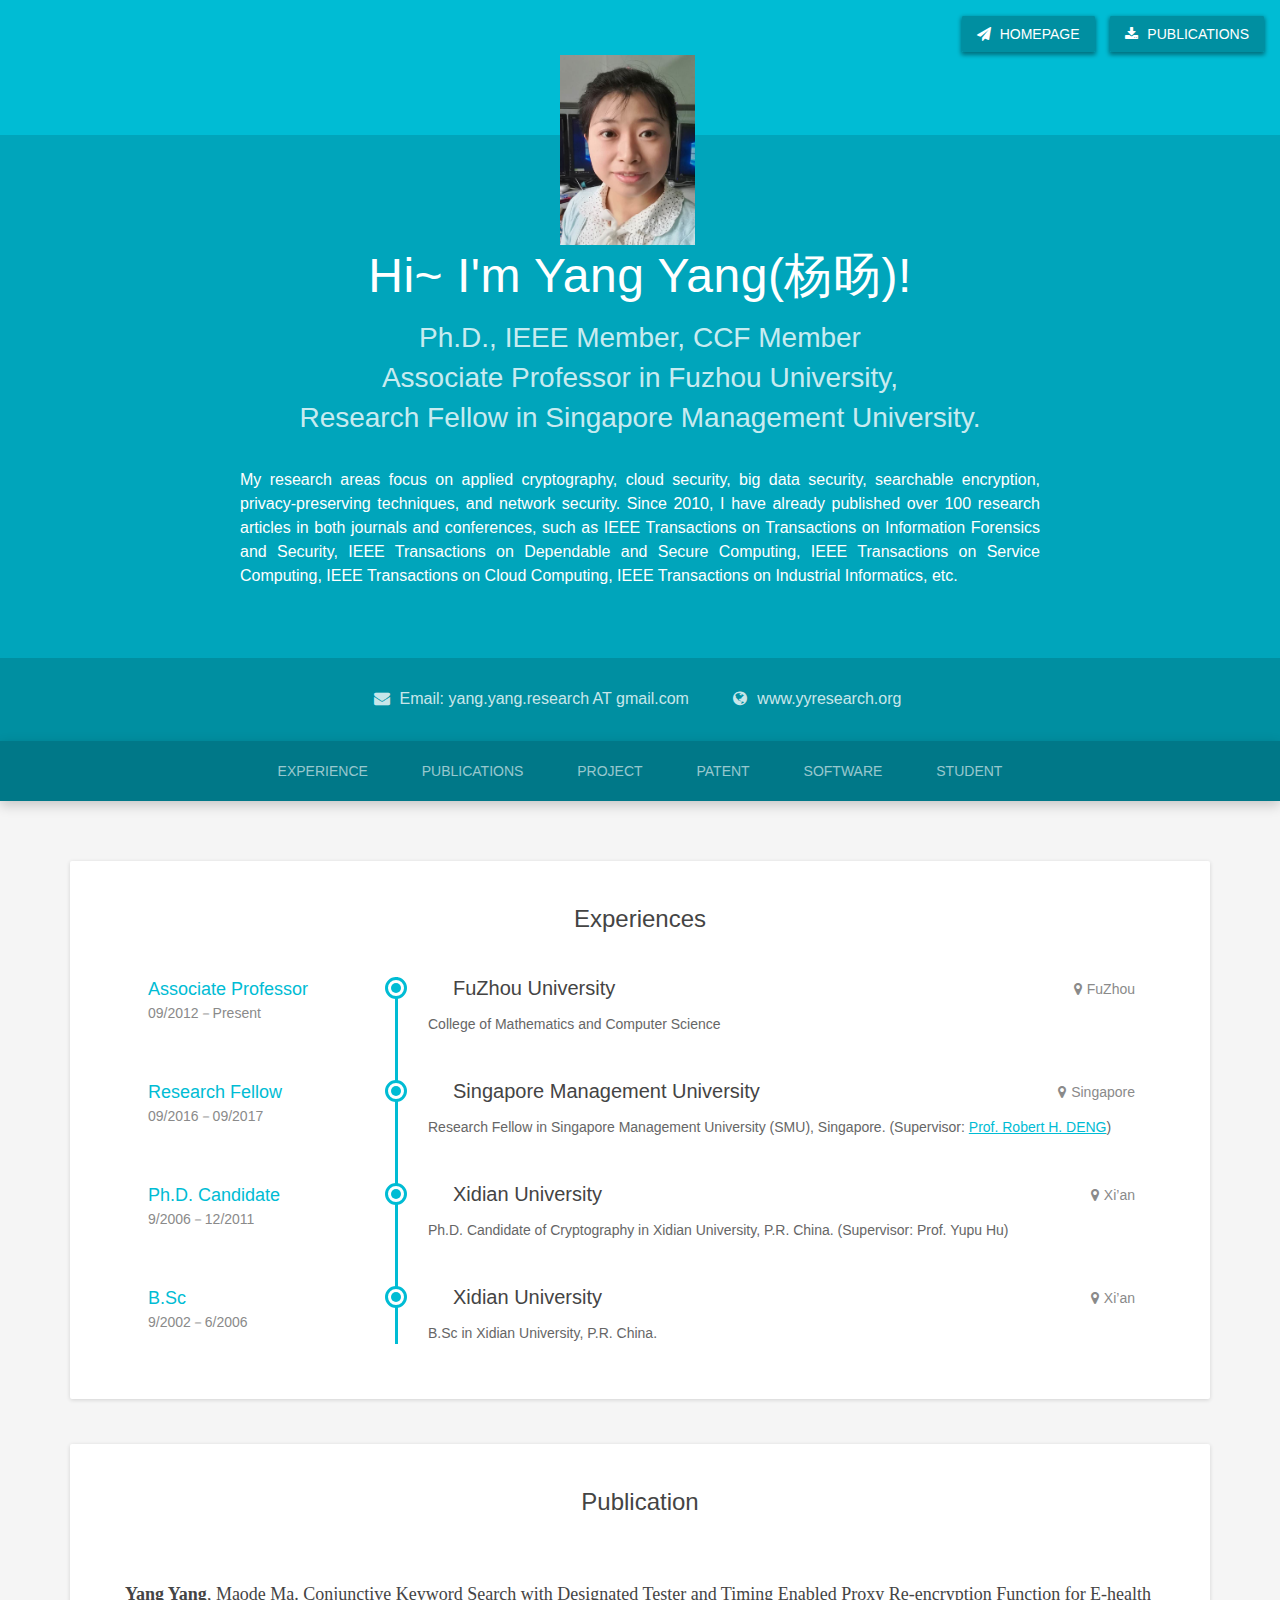
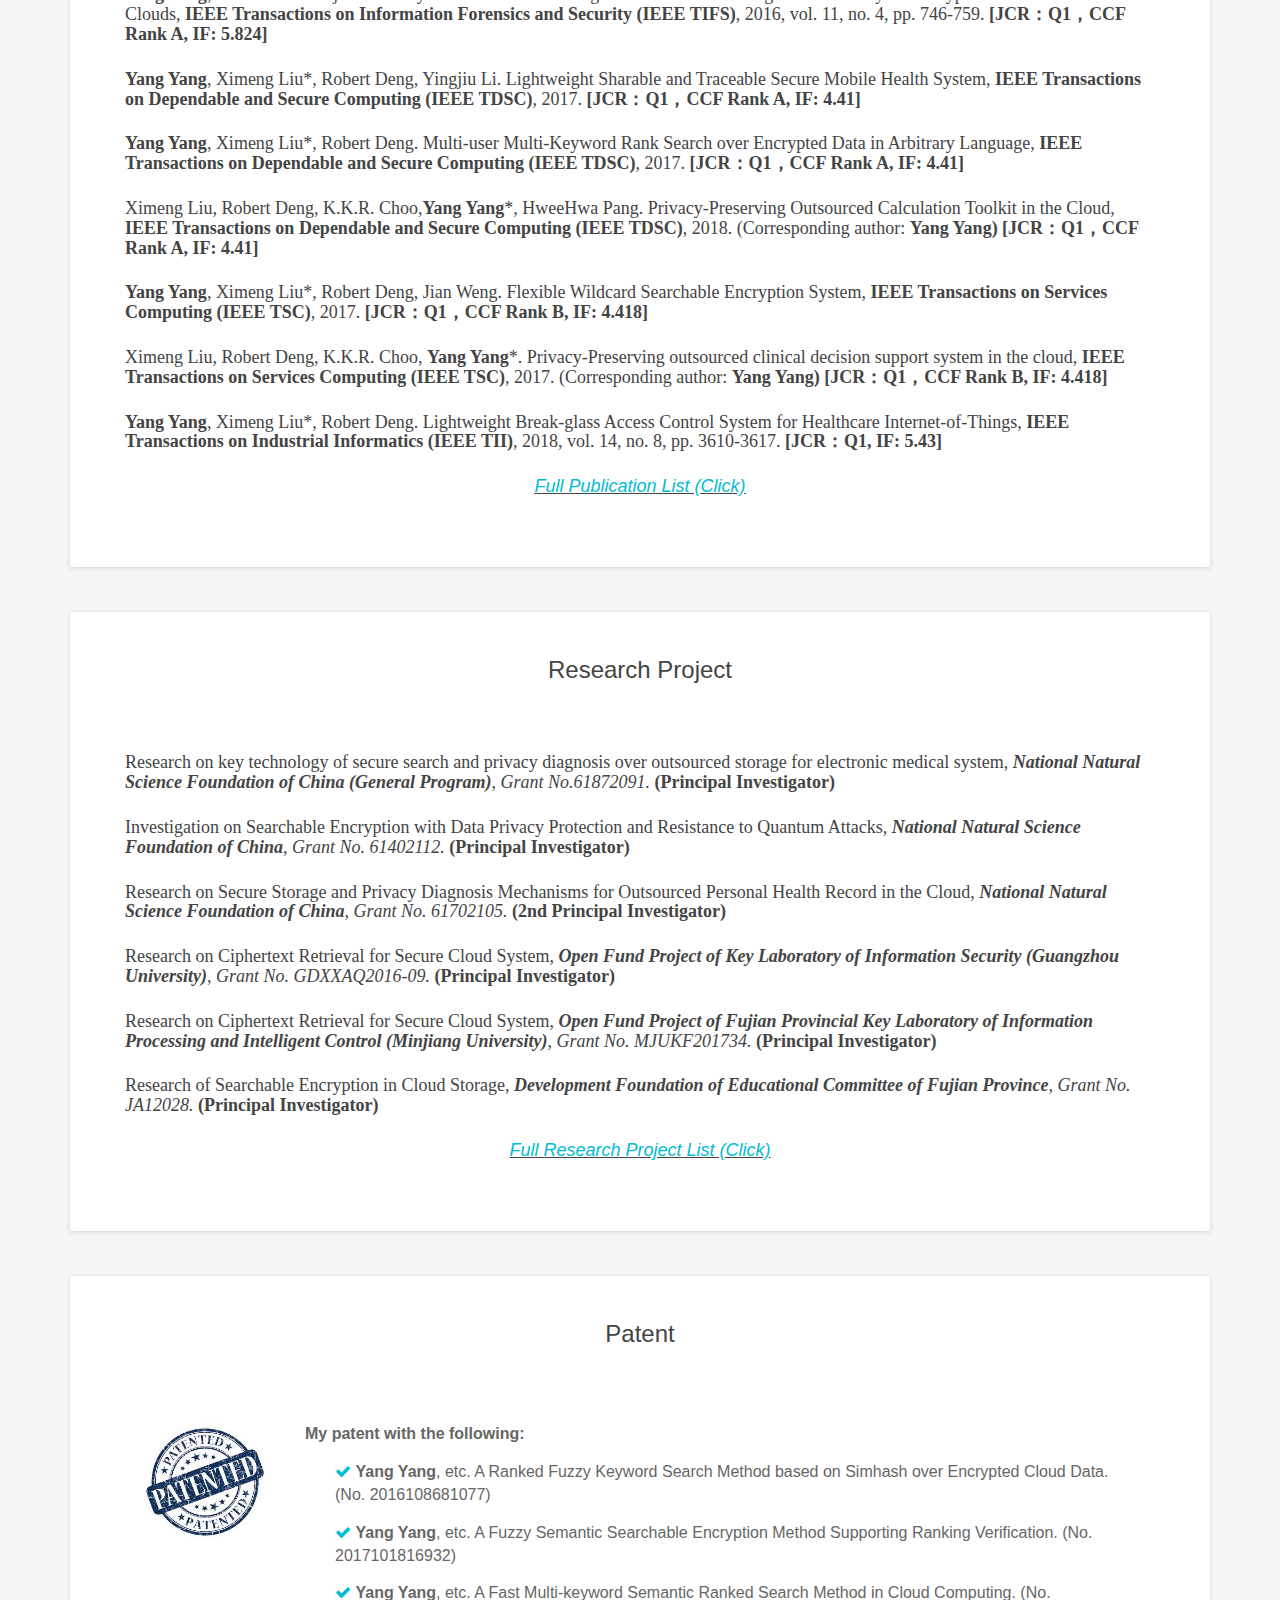
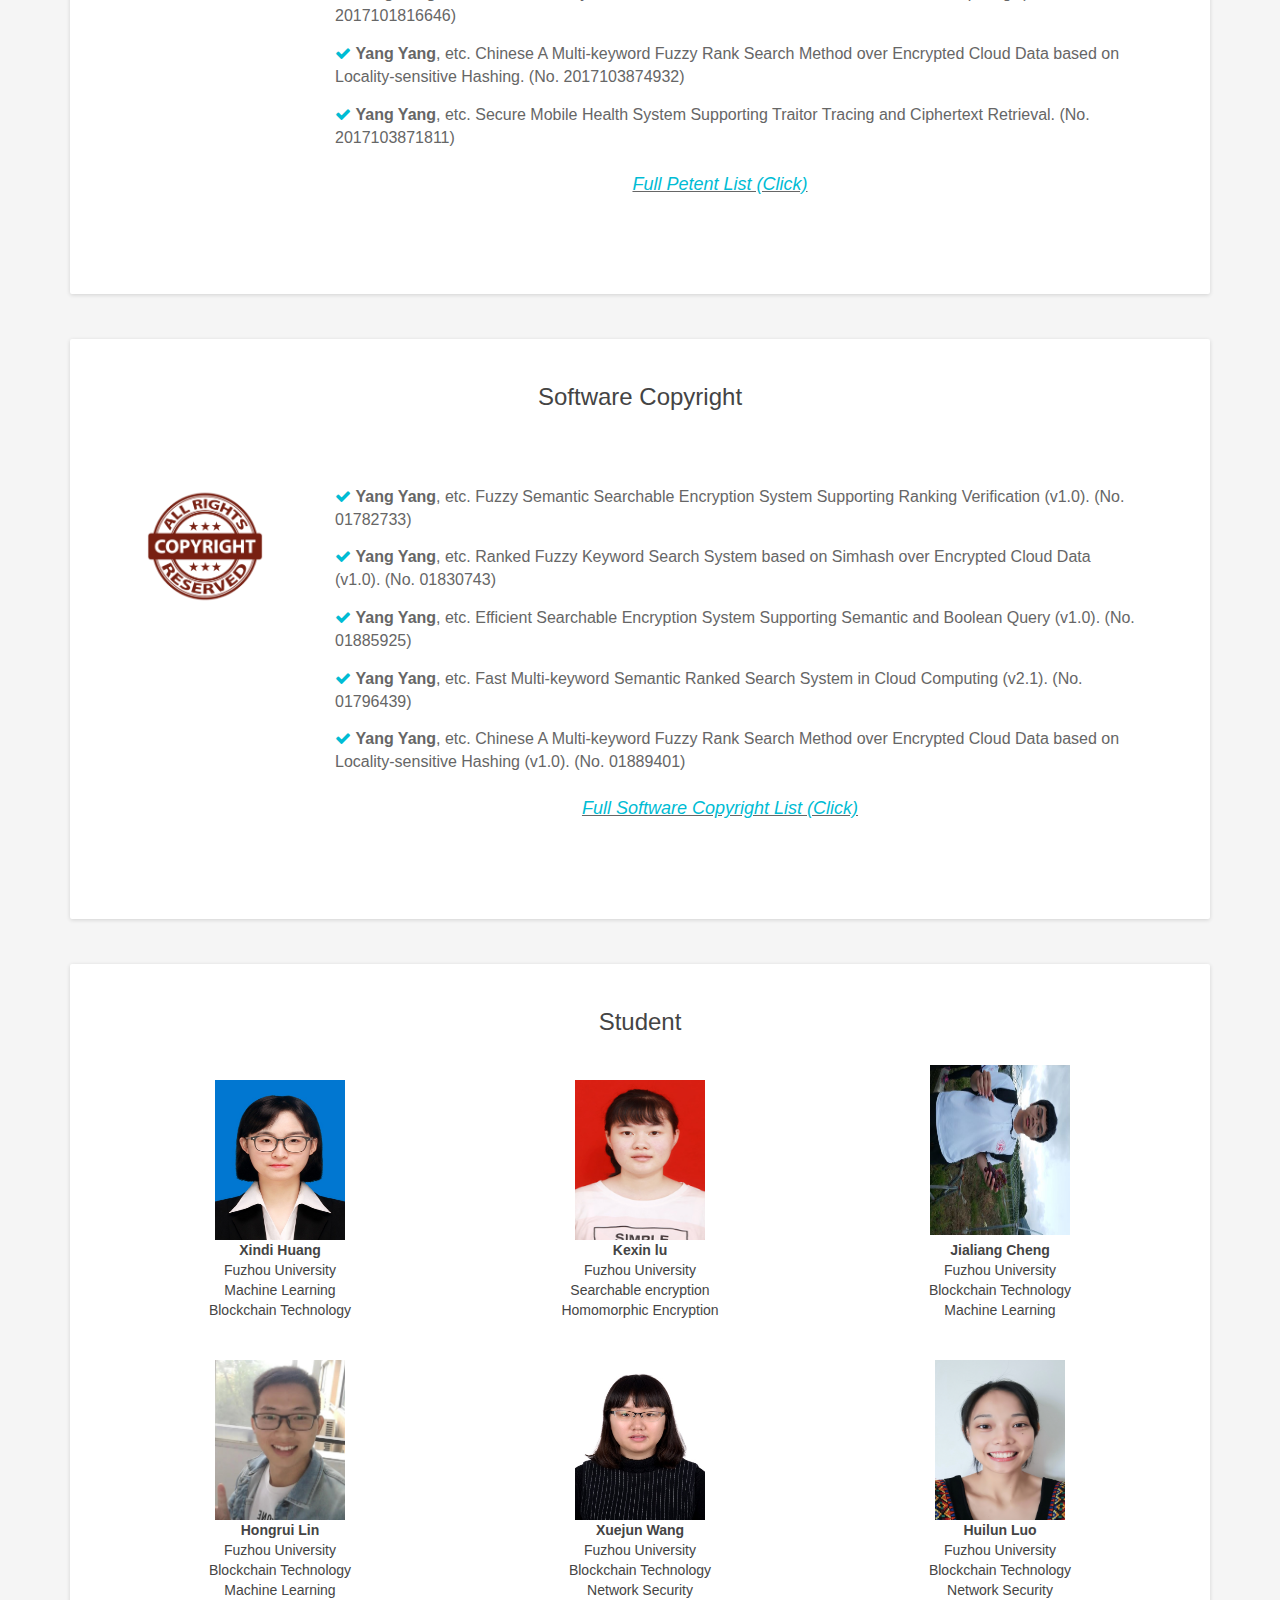
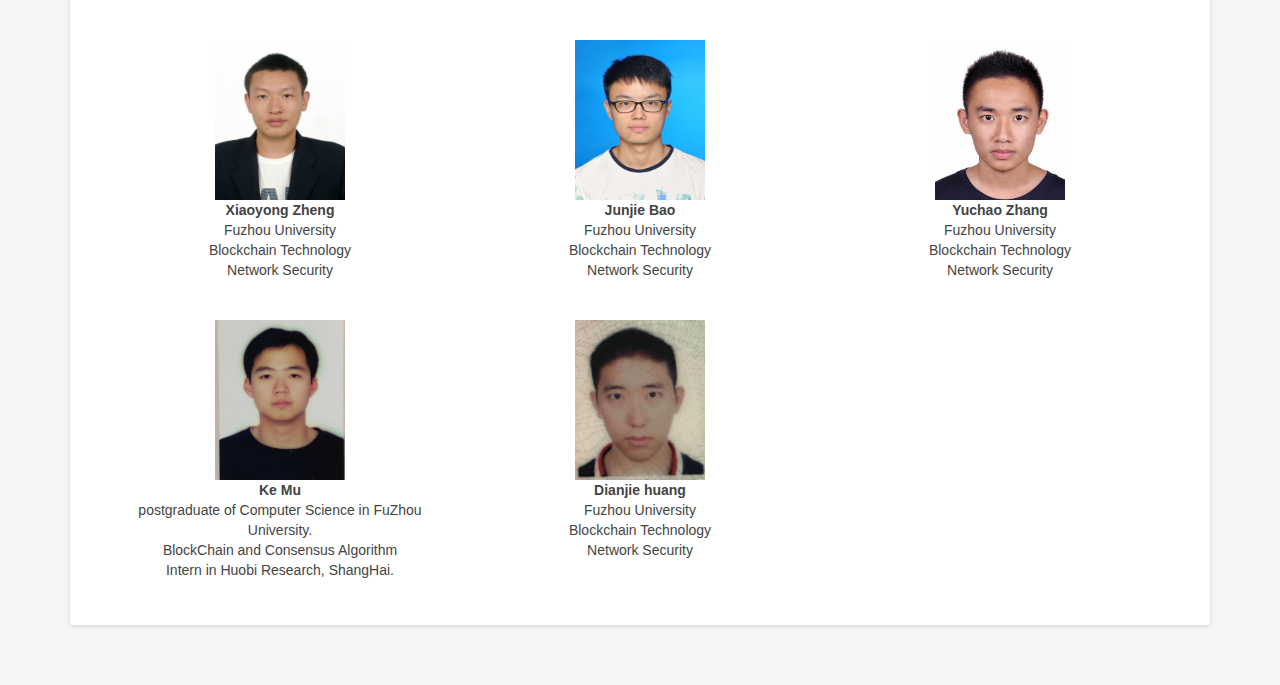
<file: index.html>
﻿<!DOCTYPE html>
<!--[if IE 8]> <html lang="en" class="ie8"> <![endif]-->  
<!--[if IE 9]> <html lang="en" class="ie9"> <![endif]-->  
<!--[if !IE]><!--> <html lang="en"> <!--<![endif]-->  
<head>
<title>杨旸的主页</title>
<!-- Meta -->
<meta charset="utf-8">
<meta http-equiv="X-UA-Compatible" content="IE=edge">
<meta name="viewport" content="width=device-width, initial-scale=1.0">
<meta name="description" content="">
<meta name="author" content="">    
<link rel="shortcut icon" href="">  
<!-- Global CSS -->
<link rel="stylesheet" href="assets/plugins/bootstrap/css/bootstrap.min.css">   
<!-- Plugins CSS -->
<link rel="stylesheet" href="assets/plugins/font-awesome/css/font-awesome.css">

<!-- Theme CSS -->  
<link id="theme-style" rel="stylesheet" href="assets/css/styles.css">

</head> 

<body>

<header class="header">
	<div class="top-bar container-fluid">
		<div class="actions">
			<a class="btn hidden-xs" href="./index.html"><i class="fa fa-paper-plane" aria-hidden="true"></i> HOMEPAGE</a>
			<a class="btn" href="./Publication.html"><i class="fa fa-download" aria-hidden="true"></i> PUBLICATIONS</a>
		</div><!--//actions-->
		<!--
		<ul class="social list-inline">
			<li><a href="#"><i class="fa fa-linkedin" aria-hidden="true"></i></a></li>
			<li><a href="#"><i class="fa fa-twitter" aria-hidden="true"></i></a></li>
			<li><a href="#"><i class="fa fa-google-plus" aria-hidden="true"></i></a></li>
			<li><a href="#"><i class="fa fa-github-alt" aria-hidden="true"></i></a></li>
			<li><a href="#"><i class="fa fa-skype" aria-hidden="true"></i></a></li>
		</ul><!--//social-->
	</div><!--//top-bar-->
	
	<div class="intro">
		<div class="container text-center">
			<img class="profile-image" src="assets/img/profile-image.jpg" alt="">
			<h1 class="name">Hi~ I'm Yang Yang(杨旸)!</h1>
			<div class="title">Ph.D., IEEE Member, CCF Member <br> Associate Professor in Fuzhou University,</br>  Research Fellow in Singapore Management University.</br></div>
			<div class="profile">
				<p>My research areas focus on applied cryptography, cloud security, big data security, searchable encryption, privacy-preserving techniques, and network security. Since 2010, I have already published over 100 research articles in both journals and conferences, such as IEEE Transactions on Transactions on Information Forensics and Security, IEEE Transactions on Dependable and Secure Computing, IEEE Transactions on Service Computing, IEEE Transactions on Cloud Computing, IEEE Transactions on Industrial Informatics, etc.</p>
			</div><!--//profile-->
		</div><!--//container-->
	</div><!--//intro-->
	
	<div class="contact-info">
		<div class="container text-center">
			<ul class="list-inline">
				<li class="email"><i class="fa fa-envelope"></i><a href="mailto:someone@example.com">Email: yang.yang.research AT gmail.com </a></li>
				<li class="website"><i class="fa fa-globe"></i><a href="#" target="_blank">www.yyresearch.org</a></li>
			</ul>
		</div><!--//container-->
	</div><!--//contact-info-->
	
	<div class="page-nav-space-holder hidden-xs">
		<div id="page-nav-wrapper" class="page-nav-wrapper text-center">
			<div class="container">
				<ul id="page-nav" class="nav page-nav list-inline">
					<!--<li><a class="scrollto" href="#home-section">HOME</a></li>-->
					<li><a class="scrollto" href="#experience-section">EXPERIENCE</a></li>
					<li><a class="scrollto" href="#publications-section">PUBLICATIONS</a></li>
					<li><a class="scrollto" href="#project-section">PROJECT</a></li>
					<li><a class="scrollto" href="#patent-section">PATENT</a></li>
					<li><a class="scrollto" href="#Software-section">SOFTWARE</a></li>
					<li><a class="scrollto" href="#student-section">STUDENT</a></li>
					<!--<li><a class="scrollto" href="#contact-section">Contact</a></li>-->
				</ul><!--//page-nav-->
			</div>
		</div><!--//page-nav-wrapper-->
	</div>
	
</header><!--//header-->

<div class="wrapper container">
	<section id="experience-section" class="myExperience-section section">
		<h2 class="section-title">Experiences</h2>
		<div class="timeline">
		    	<div class="item">
				<div class="work-place">
					<h3 class="place">FuZhou University</h3>
					<div class="location"><i class="fa fa-map-marker" aria-hidden="true"></i>FuZhou</div>
				</div>
				<div class="job-meta">
					<div class="title">Associate Professor</div>
					<div class="time">09/2012－Present</div>
				</div><!--//job-meta-->
				<div class="job-desc">
					<p>College of Mathematics and Computer Science</p> 
				</div><!--//job-desc-->
			</div><!--//item-->
			
			<div class="item">
				<div class="work-place">
					<h3 class="place">Singapore Management University</h3>
					<div class="location"><i class="fa fa-map-marker" aria-hidden="true"></i>Singapore</div>
				</div>
				<div class="job-meta">
					<div class="title">Research Fellow</div>
					<div class="time">09/2016－09/2017</div>
				</div><!--//job-meta-->
				<div class="job-desc">
					<p>Research Fellow in Singapore Management University (SMU), Singapore. (Supervisor:&nbsp;<a href="http://www.mysmu.edu/faculty/robertdeng/" target="_blank"><u>Prof. Robert H. DENG</u></a>)</p> 
				</div><!--//job-desc-->
			</div><!--//item-->
			
			<div class="item">
				<div class="work-place">
					<h3 class="place">Xidian University</h3>
					<div class="location"><i class="fa fa-map-marker" aria-hidden="true"></i>Xi’an</div>
				</div>
				<div class="job-meta">
					<div class="title">Ph.D. Candidate</div>
					<div class="time">9/2006－12/2011 </div>
				</div><!--//job-meta-->
				<div class="job-desc">
					<p>Ph.D. Candidate of Cryptography in Xidian University, P.R. China. (Supervisor: Prof. Yupu Hu)</p> 
				</div><!--//job-desc-->
			</div><!--//item-->
			
			<div class="item">
				<div class="work-place">
					<h3 class="place">Xidian University</h3>
					<div class="location"><i class="fa fa-map-marker" aria-hidden="true"></i>Xi’an</div>
				</div>
				<div class="job-meta">
					<div class="title">B.Sc</div>
					<div class="time">9/2002－6/2006</div>
				</div><!--//job-meta-->
				<div class="job-desc">
					<p>B.Sc in Xidian University, P.R. China.</p> 
				</div><!--//job-desc-->
			</div><!--//item-->
		
			
		</div><!--//timeline-->
		
	</section><!--//section-->
	
	
	
	<section id="publications-section" class="publications-section section">
		<h3 class="section-title">Publication</h3>
		<div class="row">			
				<div class="item-inner">
					<h4 style="font-family:times new roman"><b>Yang Yang</b>, Maode Ma. Conjunctive Keyword Search with Designated Tester and Timing Enabled Proxy Re-encryption Function for E-health Clouds, <strong>IEEE Transactions on Information Forensics and Security (IEEE TIFS)</strong>, 2016, vol. 11, no. 4, pp. 746-759. <strong>[JCR：Q1，CCF Rank A, IF: 5.824]</strong></h4>
					<h4 style="font-family:times new roman"><b>Yang Yang</b>, Ximeng Liu*, Robert Deng, Yingjiu Li. Lightweight Sharable and Traceable Secure Mobile Health System,  <strong>IEEE Transactions on Dependable and Secure Computing (IEEE TDSC)</strong>, 2017. <strong>[JCR：Q1，CCF Rank A, IF: 4.41]</strong></h4>
					<h4 style="font-family:times new roman"><b>Yang Yang</b>, Ximeng Liu*, Robert Deng. Multi-user Multi-Keyword Rank Search over Encrypted Data in Arbitrary Language, <strong>IEEE Transactions on Dependable and Secure Computing (IEEE TDSC)</strong>, 2017. <strong> [JCR：Q1，CCF Rank A, IF: 4.41]</strong></h4>
					<h4 style="font-family:times new roman">Ximeng Liu, Robert Deng, K.K.R. Choo,<b>Yang Yang</b>*, HweeHwa Pang. Privacy-Preserving Outsourced Calculation Toolkit in the Cloud, <strong>IEEE Transactions on Dependable and Secure Computing (IEEE TDSC)</strong>, 2018. (Corresponding author: <strong>Yang Yang) [JCR：Q1，CCF Rank A, IF: 4.41]</strong></h4>
					<h4 style="font-family:times new roman"><b>Yang Yang</b>, Ximeng Liu*, Robert Deng, Jian Weng. Flexible Wildcard Searchable Encryption System, <strong>IEEE Transactions on Services Computing (IEEE TSC)</strong>, 2017.<strong> [JCR：Q1，CCF Rank B, IF: 4.418]</strong></h4>
					<h4 style="font-family:times new roman">Ximeng Liu, Robert Deng, K.K.R. Choo, <b>Yang Yang</b>*. Privacy-Preserving outsourced clinical decision support system in the cloud, <strong> IEEE Transactions on Services Computing (IEEE TSC)</strong>, 2017. (Corresponding author: <strong>Yang Yang) [JCR：Q1，CCF Rank B, IF: 4.418]</strong></h4>
					<h4 style="font-family:times new roman"><b>Yang Yang</b>, Ximeng Liu*, Robert Deng. Lightweight Break-glass Access Control System for Healthcare Internet-of-Things, <strong>IEEE Transactions on Industrial Informatics (IEEE TII)</strong>, 2018, vol. 14, no. 8, pp. 3610-3617. <strong>[JCR：Q1, IF: 5.43]</strong></h4>
					<!--
					<h4 style="font-family:times new roman"><b>Yang Yang</b>, Xianghan Zheng*, Chunming Rong, Wenzhong Guo*. Efficient Regular Language Search for Secure Cloud Storage, <strong>IEEE Transactions on Cloud Computing (IEEE TCC)</strong>, 2018. <strong>[JCR：Q1, IF：7.928]</strong></h4>
					<h4 style="font-family:times new roman"><b>Yang Yang</b>, Ximeng Liu*, Xianghan Zheng, Chunming Rong, Wenzhong Guo*. Efficient Traceable Search Authorization Mechanism for Secure Cloud Storage, <strong>IEEE Transactions on Cloud Computing (IEEE TCC),</strong> 2018. <strong> [JCR：Q1, IF：7.928]</strong></h4>
					<h4 style="font-family:times new roman">Ximeng Liu, Robert Deng, K.K.R. Choo, <b>Yang Yang*</b>. Privacy-preserving Outsourced Support Vector Machine Design for Secure Drug Discovery, <strong>IEEE Transactions on Cloud Computing (IEEE TCC),</strong>2018. (Corresponding author: <strong>Yang Yang) [JCR：Q1, IF：7.928]</strong></h4>
					<h4 style="font-family:times new roman">11.	<b>Yang Yang</b>, Xianghan Zheng*, Wenzhong Guo, Ximeng Liu, Victor Chang. Privacy-preserving Smart IoT-based Healthcare Big Data Storage and Self-adaptive Access Control System, <strong> Information Sciences</strong>, 2018. <strong> [JCR：Q1，CCF Rank B, IF: 4.305]</strong></h4>
					<h4 style="font-family:times new roman">12.	<b>Yang Yang</b>, Ximeng Liu*, Robert Deng. Expressive Query over Outsourced Encrypted Data, <strong>Information Sciences</strong>, 2018, vol. 442-443, pp. 33-53.<strong>[JCR：Q1，CCF Rank B, IF: 4.305]</strong></h4>
					<h4 style="font-family:times new roman">13.	<b>Yang Yang</b>, Xianghan Zheng*, Wenzhong Guo, Ximeng Liu, Victor Chang. Privacy-preserving Fusion of IoT and Big Data for E-health, <strong>Future Generation Computer Systems</strong>2018, vol. 86, pp. 1437-1455. <strong>[JCR：Q1，CCF Rank C, IF: 4.639]</strong></h4>
					<h4 style="font-family:times new roman">14.	<b>Yang Yang</b>, Xianghan Zheng*, Ximeng Liu, Shangping Zhong, Victor Chang. Cross-domain Dynamic Anonymous Authenticated Group Key Management with Symptom-matching for E-health Social System, <strong> Future Generation Computer Systems</strong>, 2018, vol, 84, pp. 160-176. <strong>[JCR：Q1，CCF Rank C, IF: 4.639]</strong></h4>
					<h4 style="font-family:times new roman">15.    Ximeng Liu, Robert H. Deng, <b>Yang Yang</b>*, Hieu N. Tranb, Shangping Zhong. Hybrid privacy-preserving clinical decision support system in fog-cloud computing, <strong>Future Generation Computer Systems</strong>, 2018, vol. 86, pp. 1437-1455. (Corresponding author: <strong>Yang Yang) [JCR：Q1，CCF Rank C, IF: 4.639]</strong></h4>
					<h4 style="font-family:times new roman">16.	<b>Yang Yang</b>Xianghan Zheng*, Chunming Tang. Lightweight Distributed Secure Data Management System for Health Internet of Things[J]. <strong>Journal of Network and Computer Applications</strong>, 2017, vol. 89, pp. 26-37. <strong>[JCR：Q1，CCF Rank C, IF: 3.991]</strong></h4>
					<h4 style="font-family:times new roman">17.	<b>Yang Yang</b>, Maode Ma. Conjunctive Keyword Search with Designated Tester and Timing Enabled Proxy Re-encryption Function for E-health Clouds, <strong>IEEE Transactions on Information Forensics and Security (IEEE TIFS)</strong>, 2016, vol. 11, no. 4, pp. 746-759. <strong>[JCR：Q1，CCF Rank A, IF: 5.824]</strong></h4>
					<h4 style="font-family:times new roman">18.	<b>Yang Yang*</b>, Maode Ma. Conjunctive Keyword Search with Designated Tester and Timing Enabled Proxy Re-encryption Function for E-health Clouds, <strong>IEEE Transactions on Information Forensics and Security (IEEE TIFS)</strong>, 2016, vol. 11, no. 4, pp. 746-759. <strong>[JCR：Q1，CCF Rank A, IF: 5.824]</strong></h4>
					<h4 style="font-family:times new roman">19.	<b>Yang Yang*</b>, Maode Ma. Conjunctive Keyword Search with Designated Tester and Timing Enabled Proxy Re-encryption Function for E-health Clouds, <strong>IEEE Transactions on Information Forensics and Security (IEEE TIFS)</strong>, 2016, vol. 11, no. 4, pp. 746-759. <strong>[JCR：Q1，CCF Rank A, IF: 5.824]</strong></h4>
					<h4 style="font-family:times new roman">20.	<b>Yang Yang*</b>, Maode Ma. Conjunctive Keyword Search with Designated Tester and Timing Enabled Proxy Re-encryption Function for E-health Clouds, <strong>IEEE Transactions on Information Forensics and Security (IEEE TIFS)</strong>, 2016, vol. 11, no. 4, pp. 746-759. <strong>[JCR：Q1，CCF Rank A, IF: 5.824]</strong></h4>
					<h4 style="font-family:times new roman">21.	<b>Yang Yang*</b>, Maode Ma. Conjunctive Keyword Search with Designated Tester and Timing Enabled Proxy Re-encryption Function for E-health Clouds, <strong>IEEE Transactions on Information Forensics and Security (IEEE TIFS)</strong>, 2016, vol. 11, no. 4, pp. 746-759. <strong>[JCR：Q1，CCF Rank A, IF: 5.824]</strong></h4>
					<h4 style="font-family:times new roman">22.	<b>Yang Yang*</b>, Maode Ma. Conjunctive Keyword Search with Designated Tester and Timing Enabled Proxy Re-encryption Function for E-health Clouds, <strong>IEEE Transactions on Information Forensics and Security (IEEE TIFS)</strong>, 2016, vol. 11, no. 4, pp. 746-759. <strong>[JCR：Q1，CCF Rank A, IF: 5.824]</strong></h4>
					<h4 style="font-family:times new roman">23.	<b>Yang Yang*</b>, Maode Ma. Conjunctive Keyword Search with Designated Tester and Timing Enabled Proxy Re-encryption Function for E-health Clouds, <strong>IEEE Transactions on Information Forensics and Security (IEEE TIFS)</strong>, 2016, vol. 11, no. 4, pp. 746-759. <strong>[JCR：Q1，CCF Rank A, IF: 5.824]</strong></h4>
					<h4 style="font-family:times new roman">24.	<b>Yang Yang*</b>, Maode Ma. Conjunctive Keyword Search with Designated Tester and Timing Enabled Proxy Re-encryption Function for E-health Clouds, <strong>IEEE Transactions on Information Forensics and Security (IEEE TIFS)</strong>, 2016, vol. 11, no. 4, pp. 746-759. <strong>[JCR：Q1，CCF Rank A, IF: 5.824]</strong></h4>
					<h4 style="font-family:times new roman">25.	<b>Yang Yang*</b>, Maode Ma. Conjunctive Keyword Search with Designated Tester and Timing Enabled Proxy Re-encryption Function for E-health Clouds, <strong>IEEE Transactions on Information Forensics and Security (IEEE TIFS)</strong>, 2016, vol. 11, no. 4, pp. 746-759. <strong>[JCR：Q1，CCF Rank A, IF: 5.824]</strong></h4>
					<h4 style="font-family:times new roman">26.	<b>Yang Yang*</b>, Maode Ma. Conjunctive Keyword Search with Designated Tester and Timing Enabled Proxy Re-encryption Function for E-health Clouds, <strong>IEEE Transactions on Information Forensics and Security (IEEE TIFS)</strong>, 2016, vol. 11, no. 4, pp. 746-759. <strong>[JCR：Q1，CCF Rank A, IF: 5.824]</strong></h4>
					<h4 style="font-family:times new roman">27.	<b>Yang Yang</b>, Jia Liu，Shengwei Cai，Shulve Yang. Fast multi-keyword semantic ranked search in cloud computing, <strong>Advanced Engineering Sciences</strong>, 2017, vol. 49, no. 4, pp. 119-128.  <strong>杨旸</strong>, 杨书略，蔡圣暐，刘佳，李光滟. 排序可验证的语义模糊可搜索加密方案, <strong>工程科学与技术. [EI] </strong></h4>
					-->
					<h4 align="center"><em><u><a href="./Publication.html">Full Publication List (Click)</a></u></em><h4>
					</div>
			</div><!--//item--><!--//row-->
	</section><!--//section-->
	
	<section id="project-section" class="publications-section section">
		<h3 class="section-title">Research Project</h3>
		<div class="row">
				<div class="item-inner">
					<h4 style="font-family:times new roman">Research on key technology of secure search and privacy diagnosis over outsourced storage for electronic medical system, <i><strong>National Natural Science Foundation of China (General Program)</strong></i>, <i>Grant No.61872091.</i> <strong>(Principal Investigator)</strong></h4>
					<h4 style="font-family:times new roman">Investigation on Searchable Encryption with Data Privacy Protection and Resistance to Quantum Attacks,  <i><strong>National Natural Science Foundation of China</strong></i>, <i>Grant No. 61402112.</i> <strong>(Principal Investigator)</strong></h4>
					<h4 style="font-family:times new roman">Research on Secure Storage and Privacy Diagnosis Mechanisms for Outsourced Personal Health Record in the Cloud, <i><strong>National Natural Science Foundation of China</strong></i>, <i>Grant No. 61702105. </i><strong>(2nd Principal Investigator)</strong></h4>
					<h4 style="font-family:times new roman">Research on Ciphertext Retrieval for Secure Cloud System,  <i><strong>Open Fund Project of Key Laboratory of Information Security (Guangzhou University)</strong></i>, <i>Grant No. GDXXAQ2016-09. </i><strong>(Principal Investigator)</strong></h4>
					<h4 style="font-family:times new roman">Research on Ciphertext Retrieval for Secure Cloud System,  <i><strong>Open Fund Project of Fujian Provincial Key Laboratory of Information Processing and Intelligent Control (Minjiang University)</strong></i>,<i> Grant No. MJUKF201734.</i> <strong>(Principal Investigator)</strong></h4>
					<h4 style="font-family:times new roman">Research of Searchable Encryption in Cloud Storage, <i><strong>Development Foundation of Educational Committee of Fujian Province</strong></i>, <i>Grant No. JA12028. </i><strong>(Principal Investigator)</strong></h4>
					<!--
					<h4 style="font-family:times new roman">Technologies and Solutions for Secure Mobile Computing, <i><strong>Singapore National Research Foundation</strong></i><i>under the NCR Award Number NRF2014NCRNCR001-012.</i> (Participate)</h4>
					<h4 style="font-family:times new roman">Research and Industrialization of Smart Logistics Platform based on Cloud Architecture, <i><strong>Major Science and Technology Project of Fujian Province</strong></i>, <i>Grant No. 2013H6011.</i> (Participate)</h4>
					<h4 style="font-family:times new roman">Approximation Algorithms for constructing disjoint QoS paths and Steiner networks, <i><strong>National Natural Science Foundation of China</strong></i><i> , Grant No. 61300025. </i>(Participate)</h4>
					<h4 style="font-family:times new roman">Research on Hierarchical Identity based Encryption with Provable Security in standard model,  <i><strong>National Natural Science Foundation of China (General Program)</strong></i><i>, Grant No. 61100231. </i>(Participate)</h4>
					<h4 style="font-family:times new roman">Research on Lattice based Cryptography, <i><strong>National Natural Science Foundation of China (General Program)</strong></i><i>, Grant No. 61173151. </i>(Participate)</h4>
					<h4 style="font-family:times new roman">Research on Novel Public Key Broadcast Encryption, <i><strong>Xidian University Open Research Project</strong></i>, Grant No. 60970119. (Participate)</h4>
					<h4 style="font-family:times new roman">Research on the Provable Security of Cryptographic Protocols, <i><strong>Xidian University Open Research Project</strong></i>, <i>Grant No.61872091. </i>(Participate)</h4>
		          	 -->
					<h4 align="center"><em><u><a href="./Project.html">Full Research Project List (Click)</a></u></em><h4>	      
				</div>
			</div><!--//item--><!--//row-->
	</section><!--//section-->
	
	<section id="patent-section" class="contact-section section">
		<h2 class="section-title">Patent</h2>
		<div class="intro">
			<img class="profile-image" src="assets/img/patent.jpg" alt="">
			<div class="dialog">			
				<p><strong>My patent with the following:</strong></p>
				<ul class="list-unstyled service-list">
					<li><i class="fa fa-check" aria-hidden="true"></i> <b>Yang Yang</b>, etc. A Ranked Fuzzy Keyword Search Method based on Simhash over Encrypted Cloud Data. (No. 2016108681077)</li>
					<li><i class="fa fa-check" aria-hidden="true"></i> <b>Yang Yang</b>, etc. A Fuzzy Semantic Searchable Encryption Method Supporting Ranking Verification. (No. 2017101816932)</li>
					<li><i class="fa fa-check" aria-hidden="true"></i> <b>Yang Yang</b>, etc. A Fast Multi-keyword Semantic Ranked Search Method in Cloud Computing. (No. 2017101816646)</li>
					<li><i class="fa fa-check" aria-hidden="true"></i> <b>Yang Yang</b>, etc. Chinese A Multi-keyword Fuzzy Rank Search Method over Encrypted Cloud Data based on Locality-sensitive Hashing. (No. 2017103874932)</li>
					<li><i class="fa fa-check" aria-hidden="true"></i> <b>Yang Yang</b>, etc. Secure Mobile Health System Supporting Traitor Tracing and Ciphertext Retrieval. (No. 2017103871811)</li>
					<!--
					<li><i class="fa fa-check" aria-hidden="true"></i> <b>Yang Yang</b>, etc. A Semantic Keyword Searchable Proxy Re-encryption Method to Resist Post-Quantum Attack. (No. 2017102008853)</li>
					<li><i class="fa fa-check" aria-hidden="true"></i> <b>Yang Yang</b>, etc. Cross-domain Dynamic Anonymous Authenticated Group Key Management with Symptom-matching for E-health Social System. (No. 2017103975793)</li>
					<li><i class="fa fa-check" aria-hidden="true"></i> <b>Yang Yang</b>, etc. Flexible Wildcard Searchable Encryption System for Secure Cloud Storage. (No. 2017104228152)</li>
					<li><i class="fa fa-check" aria-hidden="true"></i> <b>Yang Yang</b>, etc. Multi-user Multi-Keyword Rank Search System over Encrypted Data in Arbitrary Language. (No. 2017106140343)</li>
					<li><i class="fa fa-check" aria-hidden="true"></i> <b>Yang Yang</b>, etc. Lightweight Double Access Control System for Healthcare Internet-of-Things. (No. 2017090700678470)</li>
					<li><i class="fa fa-check" aria-hidden="true"></i> <b>Yang Yang</b>, etc. Secure Cross-domain Healthcare Cloud Storage System Supporting Emergency Access Control and Secure Deduplication. (No. 2017110101684860)</li>
					<li><i class="fa fa-check" aria-hidden="true"></i> <b>Yang Yang</b>, etc. Secure Cloud Storage System Supporting Encrypted Data Retrieval. (No. 2017110601108120)</li>
					<li><i class="fa fa-check" aria-hidden="true"></i><b> Yang Yang</b>, etc. Internet-of-Things based Secure Medical Big Data System. (Current State: Submitted to the Patent Office)</li>
					<li><i class="fa fa-check" aria-hidden="true"></i> Hefeng Chen, Bogang Lin, <b>Yang Yang</b>, etc. A Secure Cloud Storage System Supporting Chinese/English Fuzzy Keyword Search. (No. 201410215939.X)</li>
					<li><i class="fa fa-check" aria-hidden="true"></i> Yang Wu, Bogang Lin, <b>Yang Yang</b>, etc. A Privacy-preserving Cloud Storage System with Synonym Fuzzy Keyword Search. (No. 201410207365.1)</li>
					<li><i class="fa fa-check" aria-hidden="true"></i> Xiaojun Du, Bogang Lin, Zhiyuan Lin, Ying Li, </>Yang Yang</b>, etc. A Fuzzy Testing System based on Multi-species Coevolution Genetic Algorithm. (No. 201410139727.8)</li>
					<li><i class="fa fa-check" aria-hidden="true"></i> Bogang Lin, Yuxiang Li, Qianhong Ye, Yitao Ni, <b>Yang Yang</b>, etc. An Automatic Security Leak Detection Method for Android API. (No. 201510328402.9) </li>
				-->
				</ul>
			</div><!--//diaplog-->
		 <h4 align="center"><em><u><a href="./Patent.html">Full Petent List (Click)</a></u></em><h4>
		</div><!--//intro-->

	</section><!--//section-->
	
	<section id="Software-section" class="contact-section section">
		<h2 class="section-title">Software Copyright</h2>
		<div class="intro">
			<img class="profile-image" src="assets/img/software.png" alt="">
			<div class="dialog">			
				<ul class="list-unstyled service-list">
					<li><i class="fa fa-check" aria-hidden="true"></i> <b>Yang Yang</b>, etc. Fuzzy Semantic Searchable Encryption System Supporting Ranking Verification (v1.0). (No. 01782733)</li>
					<li><i class="fa fa-check" aria-hidden="true"></i> <b>Yang Yang</b>, etc. Ranked Fuzzy Keyword Search System based on Simhash over Encrypted Cloud Data (v1.0). (No. 01830743)</li>
					<li><i class="fa fa-check" aria-hidden="true"></i> <b>Yang Yang</b>, etc. Efficient Searchable Encryption System Supporting Semantic and Boolean Query (v1.0). (No. 01885925)</li>
					<li><i class="fa fa-check" aria-hidden="true"></i> <b>Yang Yang</b>, etc. Fast Multi-keyword Semantic Ranked Search System in Cloud Computing (v2.1). (No. 01796439)</li>
					<li><i class="fa fa-check" aria-hidden="true"></i> <b>Yang Yang</b>, etc. Chinese A Multi-keyword Fuzzy Rank Search Method over Encrypted Cloud Data based on Locality-sensitive Hashing (v1.0). (No. 01889401)</li>
					<!--
					<li><i class="fa fa-check" aria-hidden="true"></i> <b>Yang Yang</b>, etc. Content Recommendation based Film Website (v1.0). (No. 01985784)</li>
					<li><i class="fa fa-check" aria-hidden="true"></i> <b>Yang Yang</b>, etc. Blade Image Recognition System (v1.0). (No. 01985784)</li>
					<li><i class="fa fa-check" aria-hidden="true"></i> <b>Yang Yang</b>, etc. Real-time Rendering based Round Wargame (v1.0). (No. 01992459)</li>
					<li><i class="fa fa-check" aria-hidden="true"></i> <b>Yang Yang</b>, etc. Fuzzy Keyword Searchable Encryption System (v1.0). (No. 01992436)</li>
					<li><i class="fa fa-check" aria-hidden="true"></i> <b>, etc. Semantic Fuzzy Keyword Searchable Encryption System for Android Platform (v1.0). (No. 02107490)</li>
				-->
				</ul>
			</div><!--//diaplog-->
		 <h4 align="center"><em><u><a href="./Software.html">Full Software Copyright List (Click)</a></u></em><h4>
		</div><!--//intro-->

	</section><!--//section-->
	
	<section id="student-section" class="contact-section section text-center">
		<h2 class="section-title">Student</h2>

		<div class="row">

		<div class="member">
			<div class="item col-xs-12 col-sm-4">
				<img height="160" width="130" src="assets/img/student/Xindi Huang.jpg">
				<div class="bio">
					<div class="bname"><b>Xindi Huang</b> </div>
					<div class="bmail">Fuzhou University</div>
					<div class="btags2 btw">Machine Learning</div>
					<div class="btags2 btw">Blockchain Technology</div>
				</div>
			</div>
		</div>
		<div class="member">
			<div class="item col-xs-12 col-sm-4">
				<img height="160" width="130" src="assets/img/student/Kexin Lu.jpg">
				<div class="bio">
					<div class="bname"><b>Kexin lu</b> </div>
					<div class="bmail">Fuzhou University</div>
					<div class="btags2 btw">Searchable encryption</div>
					<div class="btags2 btw">Homomorphic Encryption</div>
				</div>
			</div>
		</div>
		<div class="member">
			<div class="item col-xs-12 col-sm-4">
				<img height="140" width="170" src="assets/img/student/Jialiang Cheng.jpg" style="transform: rotate(90deg);  >
				<div class="bio">
				<br /><br>
				    <div class="bname"><b>    </b> </div>
					<div class="bname"><b>Jialiang Cheng</b> </div>
					<div class="bmail">Fuzhou University</div>
					<div class="btags2 btw">Blockchain Technology</div>
					<div class="btags2 btw">Machine Learning</div>
				</div>
			</div>
		</div>
		<div class="row" style="margin-top:40px;">
			<div class="item col-xs-12 col-sm-4">
				<img height="160" width="130" src="assets/img/student/Hongrui Lin.jpg">
				<div class="bio">
					<div class="bname"><b>Hongrui Lin</b> </div>
					<div class="bmail">Fuzhou University</div>
					<div class="btags2 btw">Blockchain Technology</div>
					<div class="btags2 btw">Machine Learning</div>
				</div>
			</div>
		<div class="member">
			<div class="item col-xs-12 col-sm-4">
				<img height="160" width="130" src="assets/img/student/Xuejun Wang.jpg">
				<div class="bio">
					<div class="bname"><b>Xuejun Wang</b> </div>
					<div class="bmail">Fuzhou University</div>
					<div class="btags2 btw">Blockchain Technology</div>
					<div class="btags2 btw">Network Security</div>
				</div>
			</div>
		</div>
				<div class="member">
			<div class="item col-xs-12 col-sm-4">
				<img height="160" width="130" src="assets/img/student/Huilun Luo.png">
				<div class="bio">
					<div class="bname"><b>Huilun Luo</b> </div>
					<div class="bmail">Fuzhou University</div>
					<div class="btags2 btw">Blockchain Technology</div>
					<div class="btags2 btw">Network Security</div>
				</div>
			</div>
		  </div>
		</div>
		<div class="row" style="margin-top:40px;">
				<div class="member">
			<div class="item col-xs-12 col-sm-4">
				<img height="160" width="130" src="assets/img/student/Xiaoyong Zheng.jpg">
				<div class="bio">
					<div class="bname"><b>Xiaoyong Zheng</b> </div>
					<div class="bmail">Fuzhou University</div>
					<div class="btags2 btw">Blockchain Technology</div>
					<div class="btags2 btw">Network Security</div>
				</div>
			</div>
		</div>
				<div class="member">
			<div class="item col-xs-12 col-sm-4">
			    <img height="160" width="130" src="assets/img/student/Junjie Bao.jpg" >
				<div class="bio">
					<div class="bname"><b>Junjie Bao</b> </div>
					<div class="bmail">Fuzhou University</div>
					<div class="btags2 btw">Blockchain Technology</div>
					<div class="btags2 btw">Network Security</div>
				</div>
			</div>
		</div>
				<div class="member">
			<div class="item col-xs-12 col-sm-4">
				<img height="160" width="130" src="assets/img/student/Yuchao Zhang.jpg">
				<div class="bio">
					<div class="bname"><b>Yuchao Zhang</b> </div>
					<div class="bmail">Fuzhou University</div>
					<div class="btags2 btw">Blockchain Technology</div>
					<div class="btags2 btw">Network Security</div>
				</div>
			</div>
		</div>

		</div >
		<div class="row" style="margin-top:40px;">
						<div class="member">
			<div class="item col-xs-12 col-sm-4">
				<img height="160" width="130" src="assets/img/student/Ke Mu.jpg">
				<div class="bio">
					<div class="bname"><b>Ke Mu</b> </div>
					<div class="bmail">postgraduate of Computer Science in FuZhou University.</div>
					<div class="btags2 btw"> BlockChain and Consensus Algorithm</div>
					<div class="btags2 btw">Intern in Huobi Research, ShangHai.</div>
				</div>
			</div>
		</div>

						<div class="member">
			<div class="item col-xs-12 col-sm-4">
				<img height="160" width="130" src="assets/img/student/Dianjie Huang.png">
				<div class="bio">
					<div class="bname"><b>Dianjie huang</b> </div>
					<div class="bmail">Fuzhou University</div>
					<div class="btags2 btw">Blockchain Technology</div>
					<div class="btags2 btw">Network Security</div>
				</div>
			</div>
		</div>
		</div>
			
	</section>
</div>


<!-- Javascript -->          
<script type="text/javascript" src="assets/plugins/jquery-1.12.4.min.js"></script>
<script type="text/javascript" src="assets/plugins/bootstrap/js/bootstrap.min.js"></script>  
<script type="text/javascript" src="assets/plugins/back-to-top.js"></script>
<script type="text/javascript" src="assets/plugins/jquery-scrollTo/jquery.scrollTo.min.js"></script> 
<script type="text/javascript" src="assets/plugins/easy-pie-chart/dist/jquery.easypiechart.min.js"></script>
<script type="text/javascript" src="assets/plugins/imagesloaded.pkgd.min.js"></script> 
<script type="text/javascript" src="assets/plugins/isotope.pkgd.min.js"></script>  

<!-- custom js -->
<script type="text/javascript" src="assets/js/main.js"></script>

<!-- Style Switcher (REMOVE ON YOUR PRODUCTION SITE) -->
<script src="assets/js/demo/style-switcher.js"></script>     

</body>
</html>
</file>
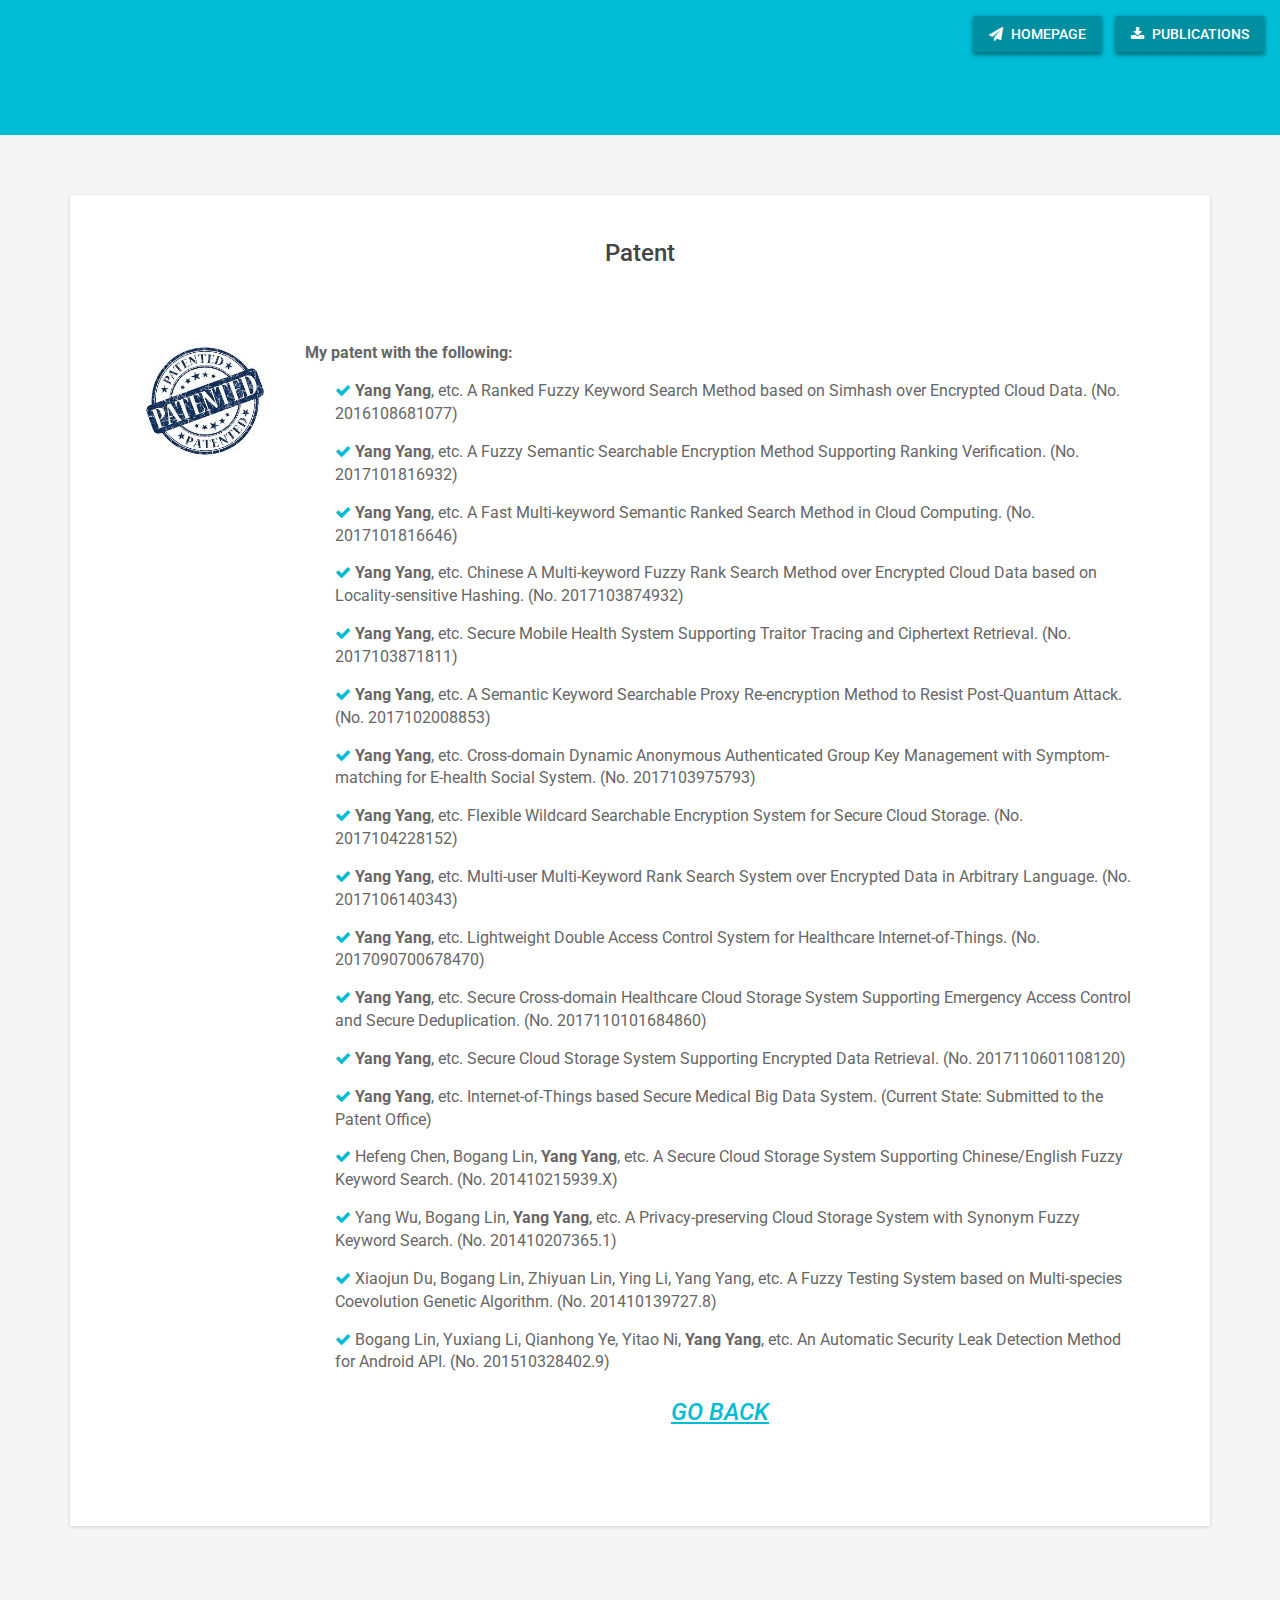
<file: Patent.html>
<!DOCTYPE html>
<!--[if IE 8]> <html lang="en" class="ie8"> <![endif]-->  
<!--[if IE 9]> <html lang="en" class="ie9"> <![endif]-->  
<!--[if !IE]><!--> <html lang="en"> <!--<![endif]-->  
<head>
<title>杨旸的论文</title>
<!-- Meta -->
<meta charset="utf-8">
<meta http-equiv="X-UA-Compatible" content="IE=edge">
<meta name="viewport" content="width=device-width, initial-scale=1.0">
<meta name="description" content="">
<meta name="author" content="">    
<link rel="shortcut icon" href="">  
<link href='https://fonts.googleapis.com/css?family=Roboto:400,500,400italic,300italic,300,500italic,700,700italic,900,900italic' rel='stylesheet' type='text/css'>
<!-- Global CSS -->
<link rel="stylesheet" href="assets/plugins/bootstrap/css/bootstrap.min.css">   
<!-- Plugins CSS -->
<link rel="stylesheet" href="assets/plugins/font-awesome/css/font-awesome.css">

<!-- Theme CSS -->  
<link id="theme-style" rel="stylesheet" href="assets/css/styles.css">

</head> 

<body>

<header class="header">
	<div class="top-bar container-fluid">
		<div class="actions">
			<a class="btn hidden-xs" href="./index.html"><i class="fa fa-paper-plane" aria-hidden="true"></i> HOMEPAGE</a>
			<a class="btn" href="./Publication.html"><i class="fa fa-download" aria-hidden="true"></i> PUBLICATIONS</a>
		</div><!--//actions-->
		<!--
		<ul class="social list-inline">
			<li><a href="#"><i class="fa fa-linkedin" aria-hidden="true"></i></a></li>
			<li><a href="#"><i class="fa fa-twitter" aria-hidden="true"></i></a></li>
			<li><a href="#"><i class="fa fa-google-plus" aria-hidden="true"></i></a></li>
			<li><a href="#"><i class="fa fa-github-alt" aria-hidden="true"></i></a></li>
			<li><a href="#"><i class="fa fa-skype" aria-hidden="true"></i></a></li>
		</ul><!--//social-->
	</div><!--//top-bar-->
	
	
</header><!--//header-->

<div class="wrapper container">
	<section id="patent-section" class="contact-section section">
		<h2 class="section-title">Patent</h2>
		<div class="intro">
			<img class="profile-image" src="assets/img/patent.jpg" alt="">
			<div class="dialog">			
				<p><strong>My patent with the following:</strong></p>
				<ul class="list-unstyled service-list">
					<li><i class="fa fa-check" aria-hidden="true"></i> <b>Yang Yang</b>, etc. A Ranked Fuzzy Keyword Search Method based on Simhash over Encrypted Cloud Data. (No. 2016108681077)</li>
					<li><i class="fa fa-check" aria-hidden="true"></i> <b>Yang Yang</b>, etc. A Fuzzy Semantic Searchable Encryption Method Supporting Ranking Verification. (No. 2017101816932)</li>
					<li><i class="fa fa-check" aria-hidden="true"></i> <b>Yang Yang</b>, etc. A Fast Multi-keyword Semantic Ranked Search Method in Cloud Computing. (No. 2017101816646)</li>
					<li><i class="fa fa-check" aria-hidden="true"></i> <b>Yang Yang</b>, etc. Chinese A Multi-keyword Fuzzy Rank Search Method over Encrypted Cloud Data based on Locality-sensitive Hashing. (No. 2017103874932)</li>
					<li><i class="fa fa-check" aria-hidden="true"></i> <b>Yang Yang</b>, etc. Secure Mobile Health System Supporting Traitor Tracing and Ciphertext Retrieval. (No. 2017103871811)</li>
					<li><i class="fa fa-check" aria-hidden="true"></i> <b>Yang Yang</b>, etc. A Semantic Keyword Searchable Proxy Re-encryption Method to Resist Post-Quantum Attack. (No. 2017102008853)</li>
					<li><i class="fa fa-check" aria-hidden="true"></i> <b>Yang Yang</b>, etc. Cross-domain Dynamic Anonymous Authenticated Group Key Management with Symptom-matching for E-health Social System. (No. 2017103975793)</li>
					<li><i class="fa fa-check" aria-hidden="true"></i> <b>Yang Yang</b>, etc. Flexible Wildcard Searchable Encryption System for Secure Cloud Storage. (No. 2017104228152)</li>
					<li><i class="fa fa-check" aria-hidden="true"></i> <b>Yang Yang</b>, etc. Multi-user Multi-Keyword Rank Search System over Encrypted Data in Arbitrary Language. (No. 2017106140343)</li>
					<li><i class="fa fa-check" aria-hidden="true"></i> <b>Yang Yang</b>, etc. Lightweight Double Access Control System for Healthcare Internet-of-Things. (No. 2017090700678470)</li>
					<li><i class="fa fa-check" aria-hidden="true"></i> <b>Yang Yang</b>, etc. Secure Cross-domain Healthcare Cloud Storage System Supporting Emergency Access Control and Secure Deduplication. (No. 2017110101684860)</li>
					<li><i class="fa fa-check" aria-hidden="true"></i> <b>Yang Yang</b>, etc. Secure Cloud Storage System Supporting Encrypted Data Retrieval. (No. 2017110601108120)</li>
					<li><i class="fa fa-check" aria-hidden="true"></i><b> Yang Yang</b>, etc. Internet-of-Things based Secure Medical Big Data System. (Current State: Submitted to the Patent Office)</li>
					<li><i class="fa fa-check" aria-hidden="true"></i> Hefeng Chen, Bogang Lin, <b>Yang Yang</b>, etc. A Secure Cloud Storage System Supporting Chinese/English Fuzzy Keyword Search. (No. 201410215939.X)</li>
					<li><i class="fa fa-check" aria-hidden="true"></i> Yang Wu, Bogang Lin, <b>Yang Yang</b>, etc. A Privacy-preserving Cloud Storage System with Synonym Fuzzy Keyword Search. (No. 201410207365.1)</li>
					<li><i class="fa fa-check" aria-hidden="true"></i> Xiaojun Du, Bogang Lin, Zhiyuan Lin, Ying Li, </>Yang Yang</b>, etc. A Fuzzy Testing System based on Multi-species Coevolution Genetic Algorithm. (No. 201410139727.8)</li>
					<li><i class="fa fa-check" aria-hidden="true"></i> Bogang Lin, Yuxiang Li, Qianhong Ye, Yitao Ni, <b>Yang Yang</b>, etc. An Automatic Security Leak Detection Method for Android API. (No. 201510328402.9) </li>
				</ul>

			</div><!--//diaplog-->
			<h3 align="center"><a href="#" onclick="javascript:history.back(-1);"><u><em>GO BACK</em></u></a><h3>
		</div><!--//intro-->

	</section><!--//section-->
	


<!-- Javascript -->          
<script type="text/javascript" src="assets/plugins/jquery-1.12.4.min.js"></script>
<script type="text/javascript" src="assets/plugins/bootstrap/js/bootstrap.min.js"></script>  
<script type="text/javascript" src="assets/plugins/back-to-top.js"></script>
<script type="text/javascript" src="assets/plugins/jquery-scrollTo/jquery.scrollTo.min.js"></script> 
<script type="text/javascript" src="assets/plugins/easy-pie-chart/dist/jquery.easypiechart.min.js"></script>
<script type="text/javascript" src="assets/plugins/imagesloaded.pkgd.min.js"></script> 
<script type="text/javascript" src="assets/plugins/isotope.pkgd.min.js"></script>  

<!-- custom js -->
<script type="text/javascript" src="assets/js/main.js"></script>

<!-- Style Switcher (REMOVE ON YOUR PRODUCTION SITE) -->
<script src="assets/js/demo/style-switcher.js"></script>     

</body>
</html>
</file>
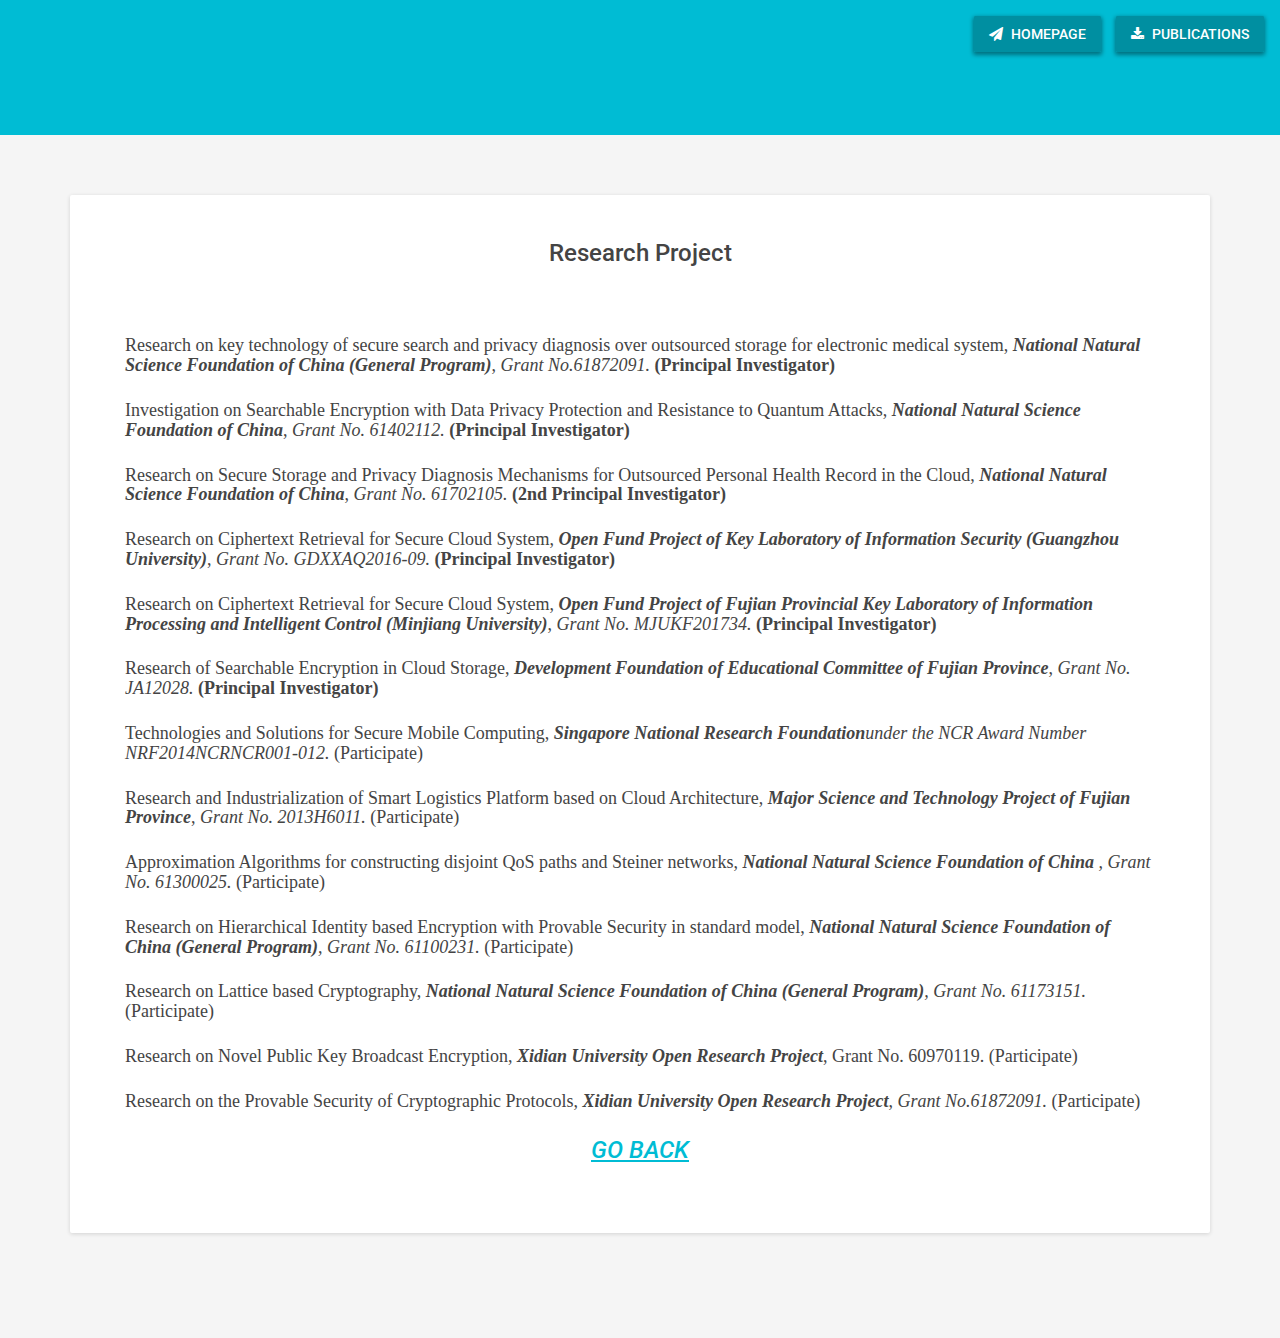
<file: Project.html>
<!DOCTYPE html>
<!--[if IE 8]> <html lang="en" class="ie8"> <![endif]-->  
<!--[if IE 9]> <html lang="en" class="ie9"> <![endif]-->  
<!--[if !IE]><!--> <html lang="en"> <!--<![endif]-->  
<head>
<title>杨旸的论文</title>
<!-- Meta -->
<meta charset="utf-8">
<meta http-equiv="X-UA-Compatible" content="IE=edge">
<meta name="viewport" content="width=device-width, initial-scale=1.0">
<meta name="description" content="">
<meta name="author" content="">    
<link rel="shortcut icon" href="">  
<link href='https://fonts.googleapis.com/css?family=Roboto:400,500,400italic,300italic,300,500italic,700,700italic,900,900italic' rel='stylesheet' type='text/css'>
<!-- Global CSS -->
<link rel="stylesheet" href="assets/plugins/bootstrap/css/bootstrap.min.css">   
<!-- Plugins CSS -->
<link rel="stylesheet" href="assets/plugins/font-awesome/css/font-awesome.css">

<!-- Theme CSS -->  
<link id="theme-style" rel="stylesheet" href="assets/css/styles.css">

</head> 

<body>

<header class="header">
	<div class="top-bar container-fluid">
		<div class="actions">
			<a class="btn hidden-xs" href="./index.html"><i class="fa fa-paper-plane" aria-hidden="true"></i> HOMEPAGE</a>
			<a class="btn" href="./Publication.html"><i class="fa fa-download" aria-hidden="true"></i> PUBLICATIONS</a>
		</div><!--//actions-->
		<!--
		<ul class="social list-inline">
			<li><a href="#"><i class="fa fa-linkedin" aria-hidden="true"></i></a></li>
			<li><a href="#"><i class="fa fa-twitter" aria-hidden="true"></i></a></li>
			<li><a href="#"><i class="fa fa-google-plus" aria-hidden="true"></i></a></li>
			<li><a href="#"><i class="fa fa-github-alt" aria-hidden="true"></i></a></li>
			<li><a href="#"><i class="fa fa-skype" aria-hidden="true"></i></a></li>
		</ul><!--//social-->
	</div><!--//top-bar-->
	
	
</header><!--//header-->

<div class="wrapper container">
	<section id="projection-section" class="publications-section section">
		<h3 class="section-title">Research Project</h3>
		<div class="row">
				<div class="item-inner">
					<h4 style="font-family:times new roman">Research on key technology of secure search and privacy diagnosis over outsourced storage for electronic medical system, <i><strong>National Natural Science Foundation of China (General Program)</strong></i>, <i>Grant No.61872091.</i> <strong>(Principal Investigator)</strong></h4>
					<h4 style="font-family:times new roman">Investigation on Searchable Encryption with Data Privacy Protection and Resistance to Quantum Attacks,  <i><strong>National Natural Science Foundation of China</strong></i>, <i>Grant No. 61402112.</i> <strong>(Principal Investigator)</strong></h4>
					<h4 style="font-family:times new roman">Research on Secure Storage and Privacy Diagnosis Mechanisms for Outsourced Personal Health Record in the Cloud, <i><strong>National Natural Science Foundation of China</strong></i>, <i>Grant No. 61702105. </i><strong>(2nd Principal Investigator)</strong></h4>
					<h4 style="font-family:times new roman">Research on Ciphertext Retrieval for Secure Cloud System,  <i><strong>Open Fund Project of Key Laboratory of Information Security (Guangzhou University)</strong></i>, <i>Grant No. GDXXAQ2016-09. </i><strong>(Principal Investigator)</strong></h4>
					<h4 style="font-family:times new roman">Research on Ciphertext Retrieval for Secure Cloud System,  <i><strong>Open Fund Project of Fujian Provincial Key Laboratory of Information Processing and Intelligent Control (Minjiang University)</strong></i>,<i> Grant No. MJUKF201734.</i> <strong>(Principal Investigator)</strong></h4>
					<h4 style="font-family:times new roman">Research of Searchable Encryption in Cloud Storage, <i><strong>Development Foundation of Educational Committee of Fujian Province</strong></i>, <i>Grant No. JA12028. </i><strong>(Principal Investigator)</strong></h4>
					<h4 style="font-family:times new roman">Technologies and Solutions for Secure Mobile Computing, <i><strong>Singapore National Research Foundation</strong></i><i>under the NCR Award Number NRF2014NCRNCR001-012.</i> (Participate)</h4>
					<h4 style="font-family:times new roman">Research and Industrialization of Smart Logistics Platform based on Cloud Architecture, <i><strong>Major Science and Technology Project of Fujian Province</strong></i>, <i>Grant No. 2013H6011.</i> (Participate)</h4>
					<h4 style="font-family:times new roman">Approximation Algorithms for constructing disjoint QoS paths and Steiner networks, <i><strong>National Natural Science Foundation of China</strong></i><i> , Grant No. 61300025. </i>(Participate)</h4>
					<h4 style="font-family:times new roman">Research on Hierarchical Identity based Encryption with Provable Security in standard model,  <i><strong>National Natural Science Foundation of China (General Program)</strong></i><i>, Grant No. 61100231. </i>(Participate)</h4>
					<h4 style="font-family:times new roman">Research on Lattice based Cryptography, <i><strong>National Natural Science Foundation of China (General Program)</strong></i><i>, Grant No. 61173151. </i>(Participate)</h4>
					<h4 style="font-family:times new roman">Research on Novel Public Key Broadcast Encryption, <i><strong>Xidian University Open Research Project</strong></i>, Grant No. 60970119. (Participate)</h4>
					<h4 style="font-family:times new roman">Research on the Provable Security of Cryptographic Protocols, <i><strong>Xidian University Open Research Project</strong></i>, <i>Grant No.61872091. </i>(Participate)</h4>
	            </div>
				<h3 align="center"><a href="#" onclick="javascript:history.back(-1);"><u><em>GO BACK</em></u></a><h3>
			</div><!--//item--><!--//row-->
	</section><!--//section-->
	


<!-- Javascript -->          
<script type="text/javascript" src="assets/plugins/jquery-1.12.4.min.js"></script>
<script type="text/javascript" src="assets/plugins/bootstrap/js/bootstrap.min.js"></script>  
<script type="text/javascript" src="assets/plugins/back-to-top.js"></script>
<script type="text/javascript" src="assets/plugins/jquery-scrollTo/jquery.scrollTo.min.js"></script> 
<script type="text/javascript" src="assets/plugins/easy-pie-chart/dist/jquery.easypiechart.min.js"></script>
<script type="text/javascript" src="assets/plugins/imagesloaded.pkgd.min.js"></script> 
<script type="text/javascript" src="assets/plugins/isotope.pkgd.min.js"></script>  

<!-- custom js -->
<script type="text/javascript" src="assets/js/main.js"></script>

<!-- Style Switcher (REMOVE ON YOUR PRODUCTION SITE) -->
<script src="assets/js/demo/style-switcher.js"></script>     

</body>
</html>
</file>
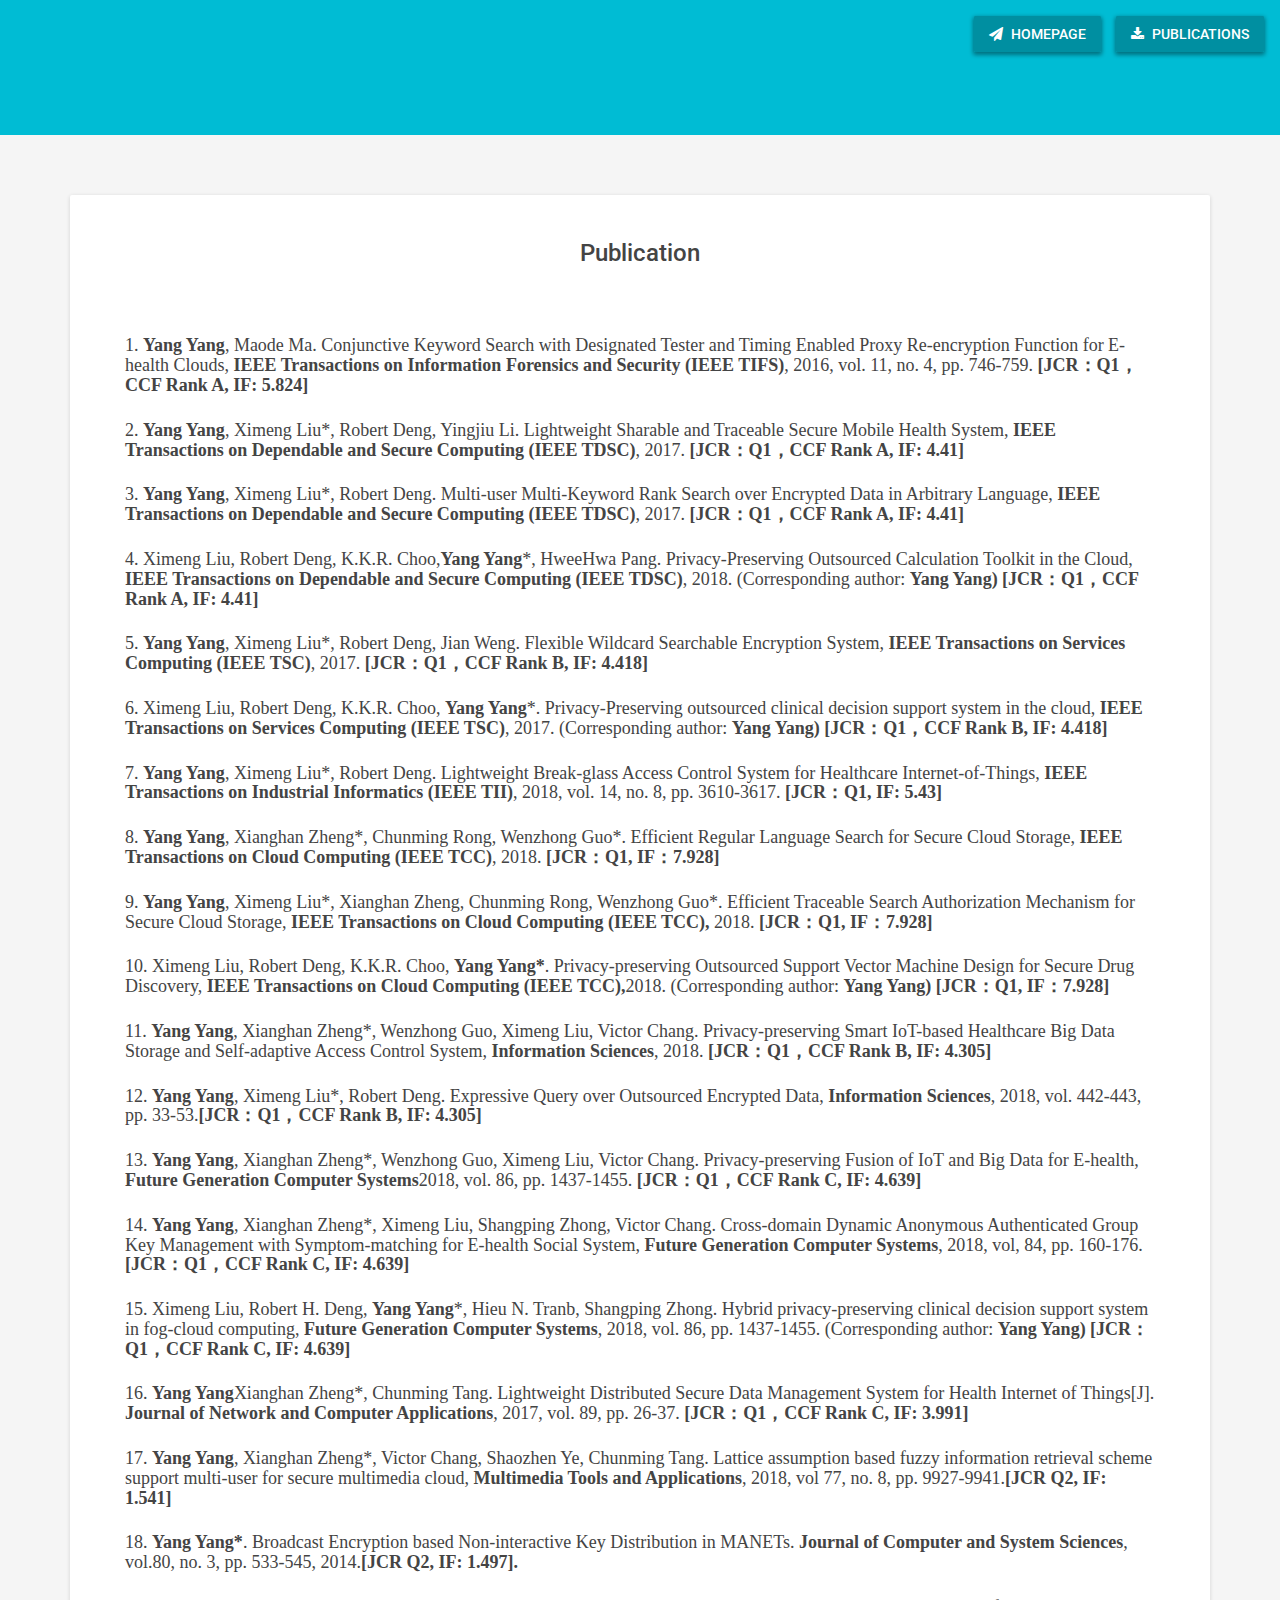
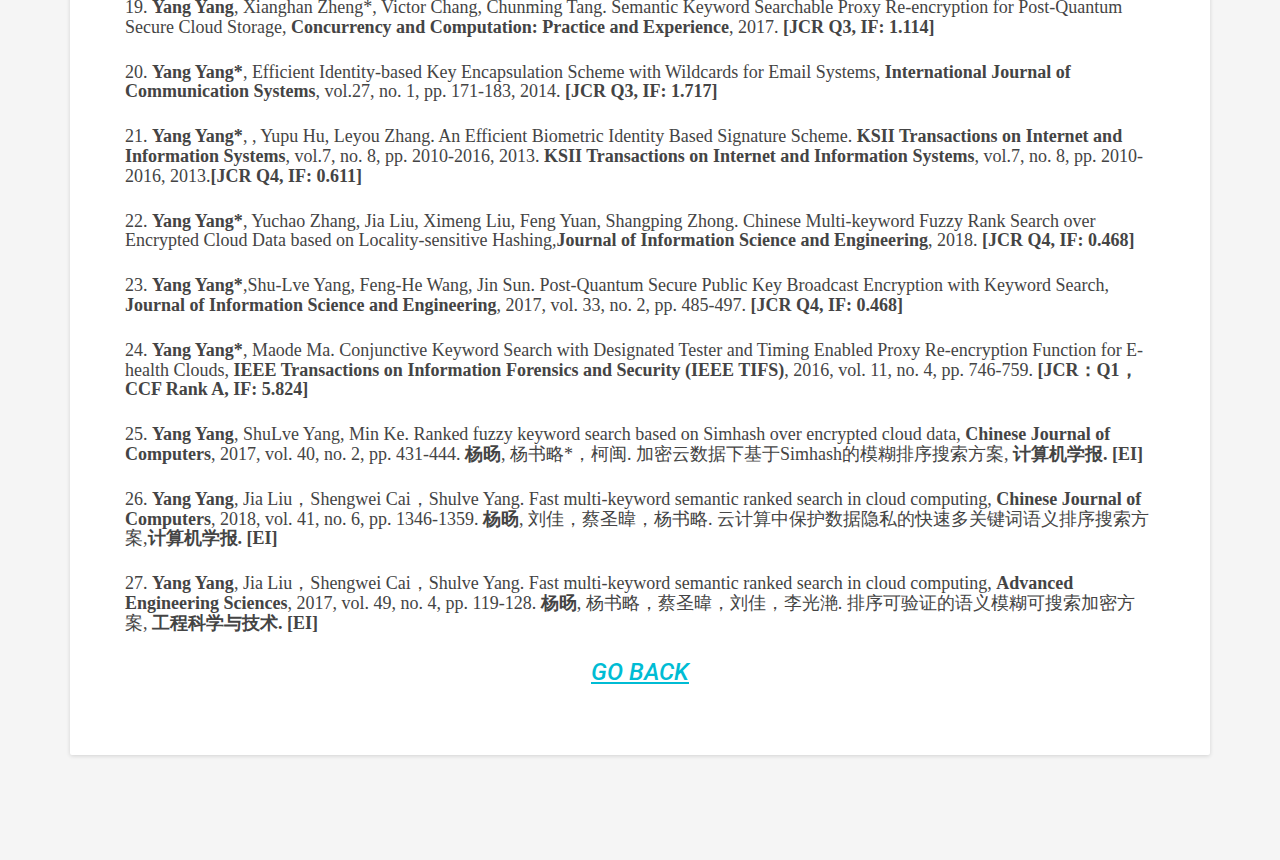
<file: Publication.html>
<!DOCTYPE html>
<!--[if IE 8]> <html lang="en" class="ie8"> <![endif]-->  
<!--[if IE 9]> <html lang="en" class="ie9"> <![endif]-->  
<!--[if !IE]><!--> <html lang="en"> <!--<![endif]-->  
<head>
<title>杨旸的论文</title>
<!-- Meta -->
<meta charset="utf-8">
<meta http-equiv="X-UA-Compatible" content="IE=edge">
<meta name="viewport" content="width=device-width, initial-scale=1.0">
<meta name="description" content="">
<meta name="author" content="">    
<link rel="shortcut icon" href="">  
<link href='https://fonts.googleapis.com/css?family=Roboto:400,500,400italic,300italic,300,500italic,700,700italic,900,900italic' rel='stylesheet' type='text/css'>
<!-- Global CSS -->
<link rel="stylesheet" href="assets/plugins/bootstrap/css/bootstrap.min.css">   
<!-- Plugins CSS -->
<link rel="stylesheet" href="assets/plugins/font-awesome/css/font-awesome.css">

<!-- Theme CSS -->  
<link id="theme-style" rel="stylesheet" href="assets/css/styles.css">

</head> 

<body>

<header class="header">
	<div class="top-bar container-fluid">
		<div class="actions">
			<a class="btn hidden-xs" href="./index.html"><i class="fa fa-paper-plane" aria-hidden="true"></i> HOMEPAGE</a>
			<a class="btn" href="./Publication.html"><i class="fa fa-download" aria-hidden="true"></i> PUBLICATIONS</a>
		</div><!--//actions-->
		<!--
		<ul class="social list-inline">
			<li><a href="#"><i class="fa fa-linkedin" aria-hidden="true"></i></a></li>
			<li><a href="#"><i class="fa fa-twitter" aria-hidden="true"></i></a></li>
			<li><a href="#"><i class="fa fa-google-plus" aria-hidden="true"></i></a></li>
			<li><a href="#"><i class="fa fa-github-alt" aria-hidden="true"></i></a></li>
			<li><a href="#"><i class="fa fa-skype" aria-hidden="true"></i></a></li>
		</ul><!--//social-->
	</div><!--//top-bar-->
	
	
</header><!--//header-->

<div class="wrapper container">
	<section id="publications-section" class="publications-section section">
		<h3 class="section-title">Publication</h3>
		<div class="row">
				<div class="item-inner">
					<h4 style="font-family:times new roman">1.	<b>Yang Yang</b>, Maode Ma. Conjunctive Keyword Search with Designated Tester and Timing Enabled Proxy Re-encryption Function for E-health Clouds, <strong>IEEE Transactions on Information Forensics and Security (IEEE TIFS)</strong>, 2016, vol. 11, no. 4, pp. 746-759. <strong>[JCR：Q1，CCF Rank A, IF: 5.824]</strong></h4>
					<h4 style="font-family:times new roman">2.	<b>Yang Yang</b>, Ximeng Liu*, Robert Deng, Yingjiu Li. Lightweight Sharable and Traceable Secure Mobile Health System,  <strong>IEEE Transactions on Dependable and Secure Computing (IEEE TDSC)</strong>, 2017. <strong>[JCR：Q1，CCF Rank A, IF: 4.41]</strong></h4>
					<h4 style="font-family:times new roman">3.	<b>Yang Yang</b>, Ximeng Liu*, Robert Deng. Multi-user Multi-Keyword Rank Search over Encrypted Data in Arbitrary Language, <strong>IEEE Transactions on Dependable and Secure Computing (IEEE TDSC)</strong>, 2017. <strong> [JCR：Q1，CCF Rank A, IF: 4.41]</strong></h4>
					<h4 style="font-family:times new roman">4.	   Ximeng Liu, Robert Deng, K.K.R. Choo,<b>Yang Yang</b>*, HweeHwa Pang. Privacy-Preserving Outsourced Calculation Toolkit in the Cloud, <strong>IEEE Transactions on Dependable and Secure Computing (IEEE TDSC)</strong>, 2018. (Corresponding author: <strong>Yang Yang) [JCR：Q1，CCF Rank A, IF: 4.41]</strong></h4>
					<h4 style="font-family:times new roman">5.	<b>Yang Yang</b>, Ximeng Liu*, Robert Deng, Jian Weng. Flexible Wildcard Searchable Encryption System, <strong>IEEE Transactions on Services Computing (IEEE TSC)</strong>, 2017.<strong> [JCR：Q1，CCF Rank B, IF: 4.418]</strong></h4>
					<h4 style="font-family:times new roman">6.	   Ximeng Liu, Robert Deng, K.K.R. Choo, <b>Yang Yang</b>*. Privacy-Preserving outsourced clinical decision support system in the cloud, <strong> IEEE Transactions on Services Computing (IEEE TSC)</strong>, 2017. (Corresponding author: <strong>Yang Yang) [JCR：Q1，CCF Rank B, IF: 4.418]</strong></h4>
					<h4 style="font-family:times new roman">7.	<b>Yang Yang</b>, Ximeng Liu*, Robert Deng. Lightweight Break-glass Access Control System for Healthcare Internet-of-Things, <strong>IEEE Transactions on Industrial Informatics (IEEE TII)</strong>, 2018, vol. 14, no. 8, pp. 3610-3617. <strong>[JCR：Q1, IF: 5.43]</strong></h4>
					<h4 style="font-family:times new roman">8.	<b>Yang Yang</b>, Xianghan Zheng*, Chunming Rong, Wenzhong Guo*. Efficient Regular Language Search for Secure Cloud Storage, <strong>IEEE Transactions on Cloud Computing (IEEE TCC)</strong>, 2018. <strong>[JCR：Q1, IF：7.928]</strong></h4>
					<h4 style="font-family:times new roman">9.	<b>Yang Yang</b>, Ximeng Liu*, Xianghan Zheng, Chunming Rong, Wenzhong Guo*. Efficient Traceable Search Authorization Mechanism for Secure Cloud Storage, <strong>IEEE Transactions on Cloud Computing (IEEE TCC),</strong> 2018. <strong> [JCR：Q1, IF：7.928]</strong></h4>
					<h4 style="font-family:times new roman">10.	   Ximeng Liu, Robert Deng, K.K.R. Choo, <b>Yang Yang*</b>. Privacy-preserving Outsourced Support Vector Machine Design for Secure Drug Discovery, <strong>IEEE Transactions on Cloud Computing (IEEE TCC),</strong>2018. (Corresponding author: <strong>Yang Yang) [JCR：Q1, IF：7.928]</strong></h4>
					<h4 style="font-family:times new roman">11.	<b>Yang Yang</b>, Xianghan Zheng*, Wenzhong Guo, Ximeng Liu, Victor Chang. Privacy-preserving Smart IoT-based Healthcare Big Data Storage and Self-adaptive Access Control System, <strong> Information Sciences</strong>, 2018. <strong> [JCR：Q1，CCF Rank B, IF: 4.305]</strong></h4>
					<h4 style="font-family:times new roman">12.	<b>Yang Yang</b>, Ximeng Liu*, Robert Deng. Expressive Query over Outsourced Encrypted Data, <strong>Information Sciences</strong>, 2018, vol. 442-443, pp. 33-53.<strong>[JCR：Q1，CCF Rank B, IF: 4.305]</strong></h4>
					<h4 style="font-family:times new roman">13.	<b>Yang Yang</b>, Xianghan Zheng*, Wenzhong Guo, Ximeng Liu, Victor Chang. Privacy-preserving Fusion of IoT and Big Data for E-health, <strong>Future Generation Computer Systems</strong>2018, vol. 86, pp. 1437-1455. <strong>[JCR：Q1，CCF Rank C, IF: 4.639]</strong></h4>
					<h4 style="font-family:times new roman">14.	<b>Yang Yang</b>, Xianghan Zheng*, Ximeng Liu, Shangping Zhong, Victor Chang. Cross-domain Dynamic Anonymous Authenticated Group Key Management with Symptom-matching for E-health Social System, <strong> Future Generation Computer Systems</strong>, 2018, vol, 84, pp. 160-176. <strong>[JCR：Q1，CCF Rank C, IF: 4.639]</strong></h4>
					<h4 style="font-family:times new roman">15.    Ximeng Liu, Robert H. Deng, <b>Yang Yang</b>*, Hieu N. Tranb, Shangping Zhong. Hybrid privacy-preserving clinical decision support system in fog-cloud computing, <strong>Future Generation Computer Systems</strong>, 2018, vol. 86, pp. 1437-1455. (Corresponding author: <strong>Yang Yang) [JCR：Q1，CCF Rank C, IF: 4.639]</strong></h4>					
					<h4 style="font-family:times new roman">16.	<b>Yang Yang</b>Xianghan Zheng*, Chunming Tang. Lightweight Distributed Secure Data Management System for Health Internet of Things[J]. <strong>Journal of Network and Computer Applications</strong>, 2017, vol. 89, pp. 26-37. <strong>[JCR：Q1，CCF Rank C, IF: 3.991]</strong></h4>
					<h4 style="font-family:times new roman">17.	<b>Yang Yang</b>, Xianghan Zheng*, Victor Chang, Shaozhen Ye, Chunming Tang. Lattice assumption based fuzzy information retrieval scheme support multi-user for secure multimedia cloud, <strong> Multimedia Tools and Applications</strong>, 2018, vol 77, no. 8, pp. 9927-9941.<strong>[JCR Q2, IF: 1.541]</strong></h4>
					<h4 style="font-family:times new roman">18.	<b>Yang Yang*</b>. Broadcast Encryption based Non-interactive Key Distribution in MANETs. <strong>Journal of Computer and System Sciences</strong>, vol.80, no. 3, pp. 533-545, 2014.<strong>[JCR Q2, IF: 1.497].</strong></h4>
					<h4 style="font-family:times new roman">19.	<b>Yang Yang</b>, Xianghan Zheng*, Victor Chang, Chunming Tang. Semantic Keyword Searchable Proxy Re-encryption for Post-Quantum Secure Cloud Storage, <strong>Concurrency and Computation: Practice and Experience</strong>, 2017. <strong>[JCR Q3, IF: 1.114]</strong></h4>
					<h4 style="font-family:times new roman">20.	<b>Yang Yang*</b>, Efficient Identity-based Key Encapsulation Scheme with Wildcards for Email Systems, <strong>International Journal of Communication Systems</strong>, vol.27, no. 1, pp. 171-183, 2014. <strong> [JCR Q3, IF: 1.717]</strong></h4>
					<h4 style="font-family:times new roman">21.	<b>Yang Yang*</b>, , Yupu Hu, Leyou Zhang. An Efficient Biometric Identity Based Signature Scheme.  <strong>KSII Transactions on Internet and Information Systems</strong>, vol.7, no. 8, pp. 2010-2016, 2013. <strong>KSII Transactions on Internet and Information Systems</strong>, vol.7, no. 8, pp. 2010-2016, 2013.<strong>[JCR Q4, IF: 0.611]</strong></h4>
					<h4 style="font-family:times new roman">22.	<b>Yang Yang*</b>, Yuchao Zhang, Jia Liu, Ximeng Liu, Feng Yuan, Shangping Zhong. Chinese Multi-keyword Fuzzy Rank Search over Encrypted Cloud Data based on Locality-sensitive Hashing,<strong>Journal of Information Science and Engineering</strong>, 2018.  <strong>[JCR Q4, IF: 0.468]</strong></h4>
					<h4 style="font-family:times new roman">23.	<b>Yang Yang*</b>,Shu-Lve Yang, Feng-He Wang, Jin Sun. Post-Quantum Secure Public Key Broadcast Encryption with Keyword Search, <strong>Journal of Information Science and Engineering</strong>, 2017, vol. 33, no. 2, pp. 485-497. <strong> [JCR Q4, IF: 0.468]</strong></h4>
					<h4 style="font-family:times new roman">24.	<b>Yang Yang*</b>, Maode Ma. Conjunctive Keyword Search with Designated Tester and Timing Enabled Proxy Re-encryption Function for E-health Clouds, <strong>IEEE Transactions on Information Forensics and Security (IEEE TIFS)</strong>, 2016, vol. 11, no. 4, pp. 746-759. <strong>[JCR：Q1，CCF Rank A, IF: 5.824]</strong></h4>
					<h4 style="font-family:times new roman">25.	<b>Yang Yang</b>, ShuLve Yang, Min Ke. Ranked fuzzy keyword search based on Simhash over encrypted cloud data,  <strong>Chinese Journal of Computers</strong>, 2017, vol. 40, no. 2, pp. 431-444. <strong>杨旸</strong>, 杨书略*，柯闽. 加密云数据下基于Simhash的模糊排序搜索方案, <strong>计算机学报. [EI]</strong></h4>
					<h4 style="font-family:times new roman">26.	<b>Yang Yang</b>, Jia Liu，Shengwei Cai，Shulve Yang. Fast multi-keyword semantic ranked search in cloud computing, <strong>Chinese Journal of Computers</strong>, 2018, vol. 41, no. 6, pp. 1346-1359. <strong>杨旸</strong>, 刘佳，蔡圣暐，杨书略. 云计算中保护数据隐私的快速多关键词语义排序搜索方案,<strong>计算机学报. [EI]</strong></h4>
					<h4 style="font-family:times new roman">27.	<b>Yang Yang</b>, Jia Liu，Shengwei Cai，Shulve Yang. Fast multi-keyword semantic ranked search in cloud computing, <strong>Advanced Engineering Sciences</strong>, 2017, vol. 49, no. 4, pp. 119-128.  <strong>杨旸</strong>, 杨书略，蔡圣暐，刘佳，李光滟. 排序可验证的语义模糊可搜索加密方案, <strong>工程科学与技术. [EI] </strong></h4>
					</div>
					<h3 align="center"><a href="#" onclick="javascript:history.back(-1);"><u><em>GO BACK</em></u></a><h3>
			</div><!--//item-->
		
	</section><!--//skills-section-->
	


<!-- Javascript -->          
<script type="text/javascript" src="assets/plugins/jquery-1.12.4.min.js"></script>
<script type="text/javascript" src="assets/plugins/bootstrap/js/bootstrap.min.js"></script>  
<script type="text/javascript" src="assets/plugins/back-to-top.js"></script>
<script type="text/javascript" src="assets/plugins/jquery-scrollTo/jquery.scrollTo.min.js"></script> 
<script type="text/javascript" src="assets/plugins/easy-pie-chart/dist/jquery.easypiechart.min.js"></script>
<script type="text/javascript" src="assets/plugins/imagesloaded.pkgd.min.js"></script> 
<script type="text/javascript" src="assets/plugins/isotope.pkgd.min.js"></script>  

<!-- custom js -->
<script type="text/javascript" src="assets/js/main.js"></script>

<!-- Style Switcher (REMOVE ON YOUR PRODUCTION SITE) -->
<script src="assets/js/demo/style-switcher.js"></script>     

</body>
</html>
</file>
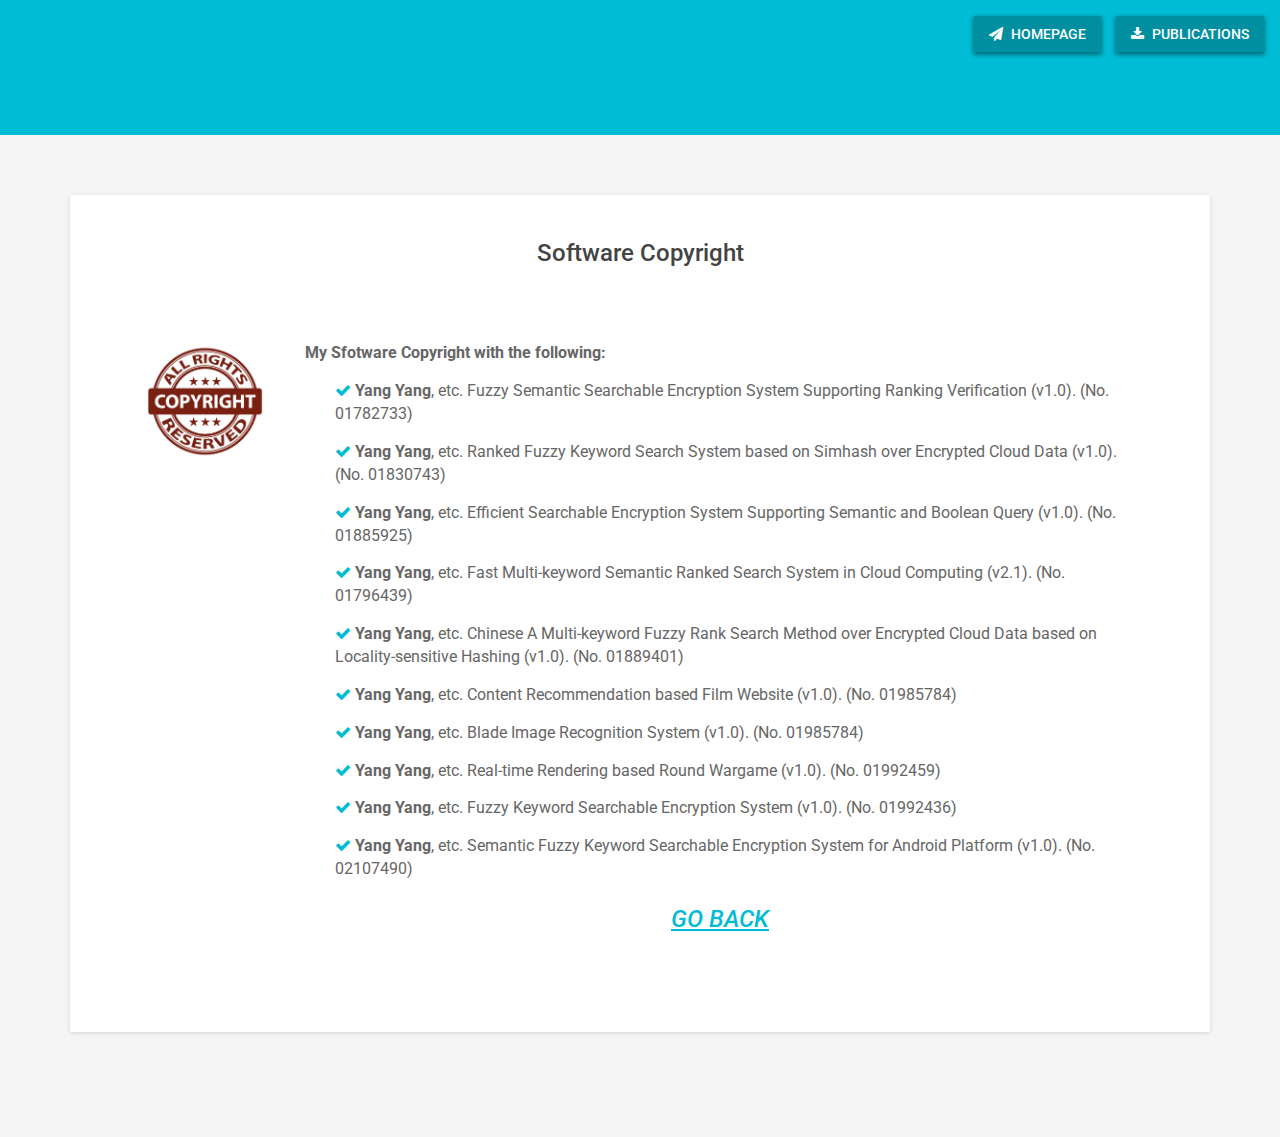
<file: Software.html>
<!DOCTYPE html>
<!--[if IE 8]> <html lang="en" class="ie8"> <![endif]-->  
<!--[if IE 9]> <html lang="en" class="ie9"> <![endif]-->  
<!--[if !IE]><!--> <html lang="en"> <!--<![endif]-->  
<head>
<title>杨旸的论文</title>
<!-- Meta -->
<meta charset="utf-8">
<meta http-equiv="X-UA-Compatible" content="IE=edge">
<meta name="viewport" content="width=device-width, initial-scale=1.0">
<meta name="description" content="">
<meta name="author" content="">    
<link rel="shortcut icon" href="">  
<link href='https://fonts.googleapis.com/css?family=Roboto:400,500,400italic,300italic,300,500italic,700,700italic,900,900italic' rel='stylesheet' type='text/css'>
<!-- Global CSS -->
<link rel="stylesheet" href="assets/plugins/bootstrap/css/bootstrap.min.css">   
<!-- Plugins CSS -->
<link rel="stylesheet" href="assets/plugins/font-awesome/css/font-awesome.css">

<!-- Theme CSS -->  
<link id="theme-style" rel="stylesheet" href="assets/css/styles.css">

</head> 

<body>

<header class="header">
	<div class="top-bar container-fluid">
		<div class="actions">
			<a class="btn hidden-xs" href="./index.html"><i class="fa fa-paper-plane" aria-hidden="true"></i> HOMEPAGE</a>
			<a class="btn" href="./Publication.html"><i class="fa fa-download" aria-hidden="true"></i> PUBLICATIONS</a>
		</div><!--//actions-->
		<!--
		<ul class="social list-inline">
			<li><a href="#"><i class="fa fa-linkedin" aria-hidden="true"></i></a></li>
			<li><a href="#"><i class="fa fa-twitter" aria-hidden="true"></i></a></li>
			<li><a href="#"><i class="fa fa-google-plus" aria-hidden="true"></i></a></li>
			<li><a href="#"><i class="fa fa-github-alt" aria-hidden="true"></i></a></li>
			<li><a href="#"><i class="fa fa-skype" aria-hidden="true"></i></a></li>
		</ul><!--//social-->
	</div><!--//top-bar-->
	
	
</header><!--//header-->

<div class="wrapper container">
<section id="Software-section" class="contact-section section">
		<h2 class="section-title">Software Copyright</h2>
		<div class="intro">
			<img class="profile-image" src="assets/img/software.png" alt="">
			<div class="dialog">			
				<p><strong>My Sfotware Copyright with the following:</strong></p>
				<ul class="list-unstyled service-list">
					<li><i class="fa fa-check" aria-hidden="true"></i> <b>Yang Yang</b>, etc. Fuzzy Semantic Searchable Encryption System Supporting Ranking Verification (v1.0). (No. 01782733)</li>
					<li><i class="fa fa-check" aria-hidden="true"></i> <b>Yang Yang</b>, etc. Ranked Fuzzy Keyword Search System based on Simhash over Encrypted Cloud Data (v1.0). (No. 01830743)</li>
					<li><i class="fa fa-check" aria-hidden="true"></i> <b>Yang Yang</b>, etc. Efficient Searchable Encryption System Supporting Semantic and Boolean Query (v1.0). (No. 01885925)</li>
					<li><i class="fa fa-check" aria-hidden="true"></i> <b>Yang Yang</b>, etc. Fast Multi-keyword Semantic Ranked Search System in Cloud Computing (v2.1). (No. 01796439)</li>
					<li><i class="fa fa-check" aria-hidden="true"></i> <b>Yang Yang</b>, etc. Chinese A Multi-keyword Fuzzy Rank Search Method over Encrypted Cloud Data based on Locality-sensitive Hashing (v1.0). (No. 01889401)</li>
					<li><i class="fa fa-check" aria-hidden="true"></i> <b>Yang Yang</b>, etc. Content Recommendation based Film Website (v1.0). (No. 01985784)</li>
					<li><i class="fa fa-check" aria-hidden="true"></i> <b>Yang Yang</b>, etc. Blade Image Recognition System (v1.0). (No. 01985784)</li>
					<li><i class="fa fa-check" aria-hidden="true"></i> <b>Yang Yang</b>, etc. Real-time Rendering based Round Wargame (v1.0). (No. 01992459)</li>
					<li><i class="fa fa-check" aria-hidden="true"></i> <b>Yang Yang</b>, etc. Fuzzy Keyword Searchable Encryption System (v1.0). (No. 01992436)</li>
					<li><i class="fa fa-check" aria-hidden="true"></i> <b>Yang Yang</b>, etc. Semantic Fuzzy Keyword Searchable Encryption System for Android Platform (v1.0). (No. 02107490)</li>
				</ul>
			</div><!--//diaplog-->
		 <h3 align="center"><a href="#" onclick="javascript:history.back(-1);"><u><em>GO BACK</em></u></a><h3>
		</div><!--//intro-->

	</section><!--//section-->
	


<!-- Javascript -->          
<script type="text/javascript" src="assets/plugins/jquery-1.12.4.min.js"></script>
<script type="text/javascript" src="assets/plugins/bootstrap/js/bootstrap.min.js"></script>  
<script type="text/javascript" src="assets/plugins/back-to-top.js"></script>
<script type="text/javascript" src="assets/plugins/jquery-scrollTo/jquery.scrollTo.min.js"></script> 
<script type="text/javascript" src="assets/plugins/easy-pie-chart/dist/jquery.easypiechart.min.js"></script>
<script type="text/javascript" src="assets/plugins/imagesloaded.pkgd.min.js"></script> 
<script type="text/javascript" src="assets/plugins/isotope.pkgd.min.js"></script>  

<!-- custom js -->
<script type="text/javascript" src="assets/js/main.js"></script>

<!-- Style Switcher (REMOVE ON YOUR PRODUCTION SITE) -->
<script src="assets/js/demo/style-switcher.js"></script>     

</body>
</html>
</file>
<file: assets/css/styles.css>
/*   
 * Template Name: Sphere - Responsive website template for CV/Resume/Portfolio
 * Version: 1.0
 * Author: Xiaoying Riley at 3rd Wave Media
 * Website: http://themes.3rdwavemedia.com/
 * Twitter: @3rdwave_themes
*/
/* ======= Base ======= */
body {
  font-family: 'Roboto', sans-serif;
  color: #666;
  background: #f5f5f5;
  font-size: 14px;
  -webkit-font-smoothing: antialiased;
  -moz-osx-font-smoothing: grayscale;
  color: #444;
}
h1,
h2,
h3,
h4,
h5,
h6 {
  font-weight: 500;
  margin:25px;
}
a {
  color: #00BCD4;
  -webkit-transition: all 0.4s ease-in-out;
  -moz-transition: all 0.4s ease-in-out;
  -ms-transition: all 0.4s ease-in-out;
  -o-transition: all 0.4s ease-in-out;
}
a:hover {
  text-decoration: underline;
  color: #007888;
}
a:focus {
  text-decoration: none;
}
p {
  line-height: 1.5;
}
.btn,
a.btn {
  background: #008fa1;
  color: #fff;
  padding: 8px 15px;
  -webkit-border-radius: 2px;
  -moz-border-radius: 2px;
  -ms-border-radius: 2px;
  -o-border-radius: 2px;
  border-radius: 2px;
  -moz-background-clip: padding;
  -webkit-background-clip: padding-box;
  background-clip: padding-box;
  -webkit-box-shadow: 0 2px 4px 0 rgba(0, 0, 0, 0.4);
  -moz-box-shadow: 0 2px 4px 0 rgba(0, 0, 0, 0.4);
  box-shadow: 0 2px 4px 0 rgba(0, 0, 0, 0.4);
  text-transform: uppercase;
  font-weight: 500;
  font-size: 14px;
}
.btn:hover,
a.btn:hover {
  color: #fff;
  background: #00a5bb;
}
#topcontrol {
  -webkit-transition: all 0.4s ease-in-out;
  -moz-transition: all 0.4s ease-in-out;
  -ms-transition: all 0.4s ease-in-out;
  -o-transition: all 0.4s ease-in-out;
  background: #008fa1;
  color: #fff;
  text-align: center;
  display: inline-block;
  z-index: 30;
  width: 36px;
  height: 36px;
  -webkit-border-radius: 50%;
  -moz-border-radius: 50%;
  -ms-border-radius: 50%;
  -o-border-radius: 50%;
  border-radius: 50%;
  -moz-background-clip: padding;
  -webkit-background-clip: padding-box;
  background-clip: padding-box;
  -webkit-box-shadow: 0 6px 10px 0 rgba(0, 0, 0, 0.3);
  -moz-box-shadow: 0 6px 10px 0 rgba(0, 0, 0, 0.3);
  box-shadow: 0 6px 10px 0 rgba(0, 0, 0, 0.3);
}
.tlinks{text-indent:-9999px;height:0;line-height:0;font-size:0;overflow:hidden;}
#topcontrol:hover {
  background: #007888;
  color: #fff;
}
#topcontrol .fa {
  position: relative;
  top: 3px;
  font-size: 25px;
  font-weight: normal;
}
.header {
  background: #00BCD4;
  color: #fff;
}
.header a {
  color: #fff;
}
.header .top-bar {
  position: relative;
  padding-top: 15px;
  padding-bottom: 120px;
}
.header .social {
  margin-bottom: 0;
}
.header .social a {
  color: rgba(255, 255, 255, 0.8);
  display: inline-block;
  text-align: center;
  width: 32px;
  height: 32px;
  -webkit-border-radius: 50%;
  -moz-border-radius: 50%;
  -ms-border-radius: 50%;
  -o-border-radius: 50%;
  border-radius: 50%;
  -moz-background-clip: padding;
  -webkit-background-clip: padding-box;
  background-clip: padding-box;
  padding-top: 2px;
  font-size: 16px;
  border: 2px solid rgba(255, 255, 255, 0.8);
}
.header .social a:hover {
  color: #fff;
  border-color: #fff;
}
.header .actions {
  position: absolute;
  right: 15px;
  top: 15px;
}
.header .actions .fa {
  margin-right: 5px;
}
.header .actions a {
  margin-right: 10px;
  color: #fff;
}
.header .actions a:last-child {
  margin-right: 0;
}
.header .profile-image {
  position: absolute;
  width: 135px;
  height: 190px;
  top: -80px;
  margin-left: -80px;
}
.header .name {
  font-size: 48px;
  margin-bottom: 15px;
  letter-spacing: 0.5px;
}
.header .title {
  font-size: 28px;
  font-weight: 300;
  color: rgba(255, 255, 255, 0.8);
  margin-bottom: 30px;
}
.header .intro {
  background: #00a5bb;
  padding-top: 90px;
  padding-bottom: 60px;
  position: relative;
  font-size: 16px;
}
.header .profile {
  max-width: 800px;
  margin: 0 auto;
  text-align: justify;
}
.header .contact-info {
  background: #008fa1;
  padding-top: 30px;
  padding-bottom: 30px;
  font-size: 16px;
}
.header .contact-info ul {
  margin-bottom: 0;
}
.header .contact-info li {
  margin-right: 30px;
  color: rgba(255, 255, 255, 0.8);
}
.header .contact-info li a {
  color: rgba(255, 255, 255, 0.8);
}
.header .contact-info li a:hover {
  color: #fff;
}
.header .contact-info li:last-child {
  margin-right: 0;
}
.header .contact-info li .fa {
  margin-right: 10px;
}
/* Page Nav */
.page-nav-space-holder {
  height: 60px;
  position: relative;
}
.page-nav-wrapper {
  background: #007888;
  padding-top: 20px;
  padding-bottom: 20px;
  position: absolute;
  width: 100%;
  left: 0;
  -webkit-box-shadow: 0 4px 12px rgba(0, 0, 0, 0.2);
  -moz-box-shadow: 0 4px 12px rgba(0, 0, 0, 0.2);
  box-shadow: 0 4px 12px rgba(0, 0, 0, 0.2);
}
.page-nav-wrapper.fixed {
  position: fixed;
  top: 0;
  left: 0;
  width: 100%;
  z-index: 100;
  background: #00BCD4;
}
.page-nav-wrapper a {
  color: rgba(255, 255, 255, 0.6);
  text-decoration: none;
  font-weight: 500;
}
.page-nav-wrapper .page-nav {
  margin: 0 auto;
  display: inline-block;
}
.page-nav-wrapper .page-nav li {
  margin-right: 30px;
  display: inline-block;
  background: none;
}
.page-nav-wrapper .page-nav li:hover,
.page-nav-wrapper .page-nav li:active {
  background: none;
}
.page-nav-wrapper .page-nav li.active a {
  color: #fff;
  background: none;
}
.page-nav-wrapper .page-nav li a {
  color: rgba(255, 255, 255, 0.6);
  padding: inherit;
}
.page-nav-wrapper .page-nav li a:hover {
  color: #fff;
}
.page-nav-wrapper .page-nav li a:hover,
.page-nav-wrapper .page-nav li a:active,
.page-nav-wrapper .page-nav li a:focus {
  background: none;
}
.page-nav-wrapper .page-nav li:last-child {
  margin-right: 0;
}
.wrapper {
  padding-top: 60px;
  padding-bottom: 60px;
}
.section {
  -webkit-box-shadow: 0 1px 4px 0 rgba(0, 0, 0, 0.14);
  -moz-box-shadow: 0 1px 4px 0 rgba(0, 0, 0, 0.14);
  box-shadow: 0 1px 4px 0 rgba(0, 0, 0, 0.14);
  padding: 45px;
  background: #fff;
  margin-bottom: 45px;
  -webkit-border-radius: 2px;
  -moz-border-radius: 2px;
  -ms-border-radius: 2px;
  -o-border-radius: 2px;
  border-radius: 2px;
  -moz-background-clip: padding;
  -webkit-background-clip: padding-box;
  background-clip: padding-box;
}
.section:last-child {
  margin-bottom: 0;
}
.section-title {
  margin-top: 0;
  margin-bottom: 45px;
  font-size: 24px;
  text-align: center;
}
.timeline {
  border-left: 3px solid #00BCD4;
  border-bottom-right-radius: 2px;
  border-top-right-radius: 2px;
  position: relative;
  padding: 0 30px;
  margin-left: 280px;
}
.timeline .item {
  position: relative;
  margin-bottom: 45px;
}
.timeline .item:last-child {
  margin-bottom: 0;
}
.timeline .item:before {
  content: "";
  position: absolute;
  left: -43px;
  top: 0;
  display: inline-block;
  width: 22px;
  height: 22px;
  -webkit-border-radius: 50%;
  -moz-border-radius: 50%;
  -ms-border-radius: 50%;
  -o-border-radius: 50%;
  border-radius: 50%;
  -moz-background-clip: padding;
  -webkit-background-clip: padding-box;
  background-clip: padding-box;
  background: #fff;
  border: 3px solid #00BCD4;
}
.timeline .item:after {
  content: "";
  position: absolute;
  left: -37px;
  top: 6px;
  display: inline-block;
  width: 10px;
  height: 10px;
  -webkit-border-radius: 50%;
  -moz-border-radius: 50%;
  -ms-border-radius: 50%;
  -o-border-radius: 50%;
  border-radius: 50%;
  -moz-background-clip: padding;
  -webkit-background-clip: padding-box;
  background-clip: padding-box;
  background: #00BCD4;
  z-index: 10;
}
.timeline .work-place {
  position: relative;
}
.timeline .location {
  position: absolute;
  right: 0;
  top: 2px;
  color: #8a8a8a;
}
.timeline .location .fa {
  margin-right: 5px;
}
.timeline .place {
  margin-top: 0;
  margin-bottom: 15px;
  font-size: 20px;
  font-weight: 300;
}
.timeline .job-meta {
  position: absolute;
  left: -280px;
  top: 0;
}
.timeline .job-meta .title {
  font-size: 18px;
  color: #00BCD4;
}
.timeline .job-meta .time {
  color: #8a8a8a;
}
.timeline .job-desc {
  color: #666;
}
.education-section .item {
  margin-bottom: 45px;
}
.education-section .item-inner {
  padding: 0 30px;
}
.education-section .degree {
  font-size: 18px;
  color: #00BCD4;
  margin-top: 0;
  margin-bottom: 0px;
}
.education-section .education-body {
  font-weight: 500;
  margin-bottom: 0px;
  font-size: 16px;
  font-weight: 300;
}
.education-section .time {
  color: #8a8a8a;
  margin-bottom: 15px;
}
.education-section .desc {
  color: #666;
}
.skills-section .subtitle {
  font-size: 18px;
  color: #8a8a8a;
  margin-top: 0;
  margin-bottom: 45px;
  font-weight: 300;
}
.skills-section .top-skills {
  margin-bottom: 60px;
}
.skills-section .top-skills .item {
  margin-bottom: 45px;
}
.skills-section .level {
  color: #8a8a8a;
  margin-bottom: 15px;
}
.skills-section .desc {
  color: #666;
}
.skills-section .skill-tag {
  -webkit-box-shadow: 0 1px 4px 0 rgba(0, 0, 0, 0.14);
  -moz-box-shadow: 0 1px 4px 0 rgba(0, 0, 0, 0.14);
  box-shadow: 0 1px 4px 0 rgba(0, 0, 0, 0.14);
  padding: 6px 30px;
  display: inline-block;
  margin-right: 10px;
  border: 1px solid #f5f5f5;
  font-weight: 500;
  margin-bottom: 15px;
  font-size: 16px;
}
.chart-easy-pie {
  positon: relative;
}
.chart {
  width: 110px;
  height: 110px;
  vertical-align: middle;
  position: relative;
  margin: 0 auto;
  text-align: center;
  font-size: 20px;
  font-weight: 300;
  margin-bottom: 30px;
}
.chart span {
  line-height: 110px;
}
.chart canvas {
  position: absolute;
  left: 0;
  top: 0;
}
.testimonials-section .testimonials-carousel {
  max-width: 800px;
  margin: 0 auto;
}
.testimonials-section .item {
  padding-left: 60px;
  margin-bottom: 45px;
}
.testimonials-section .quote {
  border-left: none;
  padding: 0;
  font-size: 22px;
  color: #666;
  font-weight: 300;
  position: relative;
}
.testimonials-section .source .name {
  font-size: 16px;
}
.testimonials-section .source .position {
  color: #8a8a8a;
}
.testimonials-section .fa-quote-left {
  position: absolute;
  left: -60px;
  top: 0;
  width: 36px;
  height: 36px;
  display: inline-block;
  background: #00BCD4;
  color: #fff;
  -webkit-border-radius: 50%;
  -moz-border-radius: 50%;
  -ms-border-radius: 50%;
  -o-border-radius: 50%;
  border-radius: 50%;
  -moz-background-clip: padding;
  -webkit-background-clip: padding-box;
  background-clip: padding-box;
  text-align: center;
  padding-top: 10px;
  font-size: 16px;
}
.testimonials-section .carousel-indicators {
  bottom: 0;
  margin-bottom: 0;
}
.testimonials-section .carousel-indicators li {
  background-color: #bdbdbd;
  border: none;
  width: 10px;
  height: 10px;
  margin: 0;
  margin-right: 5px;
}
.testimonials-section .carousel-indicators li.active {
  background-color: #00BCD4;
  width: 10px;
  height: 10px;
  margin: 0;
  margin-right: 5px;
}
.portfolio-section .filters {
  list-style: none;
  margin: 0 auto;
  margin-bottom: 60px;
  text-align: center;
  border-bottom: 1px solid #e8e8e8;
}
.portfolio-section .filters .type {
  margin-right: 30px;
  list-style: none;
  display: inline-block;
  padding: 8px 15px;
  color: #8a8a8a;
  cursor: pointer;
  font-size: 14px;
  text-transform: uppercase;
  font-weight: 500;
}
.portfolio-section .filters .type:last-child {
  margin-right: 0;
}
.portfolio-section .filters .type.active {
  color: #00BCD4;
  border-bottom: 2px solid #00BCD4;
}
.portfolio-section .item {
  margin-bottom: 30px;
}
.portfolio-section .item-inner {
  background: #00BCD4;
  color: #fff;
  -webkit-border-radius: 2px;
  -moz-border-radius: 2px;
  -ms-border-radius: 2px;
  -o-border-radius: 2px;
  border-radius: 2px;
  -moz-background-clip: padding;
  -webkit-background-clip: padding-box;
  background-clip: padding-box;
  position: relative;
  -webkit-box-shadow: 0 1px 4px 0 rgba(0, 0, 0, 0.14);
  -moz-box-shadow: 0 1px 4px 0 rgba(0, 0, 0, 0.14);
  box-shadow: 0 1px 4px 0 rgba(0, 0, 0, 0.14);
}
.portfolio-section .item-inner:hover {
  background: #00c5de;
}
.portfolio-section .item-inner:hover img {
  -webkit-opacity: 0.9;
  -moz-opacity: 0.9;
  opacity: 0.9;
}
.portfolio-section .item-inner .content {
  padding: 30px;
  padding-bottom: 75px;
  position: relative;
}
.portfolio-section .item-inner .content a {
  color: #fff;
}
.portfolio-section .item-inner .content .sub-title {
  font-size: 16px;
  margin-top: 0;
  margin-bottom: 5px;
}
.portfolio-section .item-inner .content .meta {
  color: rgba(255, 255, 255, 0.8);
  font-size: 14px;
}
.portfolio-section .item-inner .content .action {
  position: absolute;
  bottom: 30px;
  left: 30px;
}
.portfolio-section .item-inner .link-mask {
  display: block;
  position: absolute;
  width: 100%;
  height: 100%;
  left: 0;
  top: 0;
}
.contact-section .intro {
  position: relative;
  padding: 30px;
  padding-left: 190px;
  font-size: 16px;
  color: #666;
}
.contact-section .intro .profile-image {
  width: 120px;
  height: 120px;
  position: absolute;
  left: 30px;
}
.contact-section .intro p {
  margin-bottom: 15px;
}
.contact-section .service-list {
  margin-left: 30px;
  margin-bottom: 15px;
}
.contact-section .service-list li {
  margin-bottom: 15px;
}
.contact-section .service-list .fa {
  color: #00BCD4;
}
.contact-section .social {
  margin-bottom: 0;
}
.contact-section .social li {
  margin-right: 10px;
}
.contact-section .social li:last-child {
  margin-right: 0;
}
.contact-section .social a {
  display: inline-block;
  text-align: center;
  font-size: 24px;
  color: #8a8a8a;
}
.contact-section .social a:hover {
  color: #00BCD4;
}
.footer .container {
  padding: 30px;
  color: #8a8a8a;
  letter-spacing: 0.5px;
}
.footer .container a {
  color: #8a8a8a;
}
/* Extra small devices (phones, less than 768px) */
@media (max-width: 767px) {
  .header .social {
    margin: 0 auto;
    text-align: center;
  }
  .header .actions {
    position: static;
    margin: 0 auto;
    margin-bottom: 30px;
    text-align: center;
  }
  .header .actions .btn {
    margin-bottom: 15px;
    font-size: 12px;
    display: inline-block;
    width: 100%;
  }
  .header .actions .btn:last-child {
    margin-bottom: 0;
  }
  .header .name {
    font-size: 36px;
  }
  .header .title {
    font-size: 22px;
  }
  .header .contact-info li {
    margin-right: 0;
    margin-bottom: 15px;
    font-size: 14px;
    width: 100%;
    display: inline-block;
  }
  .header .contact-info li:last-child {
    margin-bottom: 0;
  }
  .section {
    padding: 30px;
  }
  .section-title {
    font-size: 20px;
  }
  .timeline {
    margin-left: 0;
    padding-right: 0;
  }
  .timeline .place {
    margin-bottom: 5px;
  }
  .timeline .job-meta {
    position: static;
    margin-bottom: 15px;
  }
  .education-section .item {
    padding: 0;
  }
  .portfolio-section .filters .type {
    font-size: 12px;
    margin-right: 5px;
    padding: 8px 5px;
  }
  .portfolio-section .item-inner .content {
    padding: 15px;
  }
  .portfolio-section .item-inner .content .sub-title {
    font-size: 14px;
    max-width: 120px;
    overflow: hidden;
    text-overflow: ellipsis;
    white-space: nowrap;
  }
  .portfolio-section .item-inner .content .meta {
    margin-bottom: 30px;
    max-width: 120px;
    overflow: hidden;
    text-overflow: ellipsis;
    white-space: nowrap;
  }
  .portfolio-section .item-inner .content .action {
    position: static;
    font-size: 12px;
  }
  .contact-section .intro {
    padding: 0;
    text-align: center;
  }
  .contact-section .intro .profile-image {
    position: static;
    margin: 0 auto;
    margin-bottom: 30px;
    text-align: center;
  }
  .contact-section .service-list {
    margin-left: 0;
  }
  .contact-section .social {
    margin: 0 auto;
  }
}
/* Small devices (tablets, 768px and up) */
/* Medium devices (desktops, 992px and up) */
/* Large devices (large desktops, 1200px and up) */
/* X-Large devices (large desktops, 1400px and up) */
/* ======= Configure Style (Remove in production) ======= */
.config-trigger {
  position: absolute;
  top: 30px;
  left: -36px;
  width: 36px;
  height: 36px;
  background: #222;
  color: #fff;
  text-align: center;
  -webkit-border-top-right-radius: 0;
  -webkit-border-bottom-right-radius: 0;
  -webkit-border-bottom-left-radius: 4px;
  -webkit-border-top-left-radius: 4px;
  -moz-border-radius-topright: 0;
  -moz-border-radius-bottomright: 0;
  -moz-border-radius-bottomleft: 4px;
  -moz-border-radius-topleft: 4px;
  border-top-right-radius: 0;
  border-bottom-right-radius: 0;
  border-bottom-left-radius: 4px;
  border-top-left-radius: 4px;
  -moz-background-clip: padding;
  -webkit-background-clip: padding-box;
  background-clip: padding-box;
  text-decoration: none;
}
.config-trigger:hover {
  background: #000;
  text-decoration: none;
}
.config-trigger:hover .fa {
  color: #fff;
}
.config-trigger .fa {
  font-size: 22px;
  padding-top: 7px;
  display: block;
  color: rgba(255, 255, 255, 0.8);
}
.config-panel {
  position: absolute;
  top: 160px;
  right: -190px;
  z-index: 30;
  width: 190px;
}
.config-panel .panel-inner {
  position: relative;
  background: #222;
  color: #fff;
  padding: 15px;
  -webkit-border-top-right-radius: 0;
  -webkit-border-bottom-right-radius: 0;
  -webkit-border-bottom-left-radius: 4px;
  -webkit-border-top-left-radius: 4px;
  -moz-border-radius-topright: 0;
  -moz-border-radius-bottomright: 0;
  -moz-border-radius-bottomleft: 4px;
  -moz-border-radius-topleft: 4px;
  border-top-right-radius: 0;
  border-bottom-right-radius: 0;
  border-bottom-left-radius: 4px;
  border-top-left-radius: 4px;
  -moz-background-clip: padding;
  -webkit-background-clip: padding-box;
  background-clip: padding-box;
}
.config-panel .panel-title {
  font-weight: 600;
  margin-bottom: 15px;
  font-size: 14px;
  text-transform: uppercase;
}
.config-panel label {
  color: #fff;
}
.config-panel #color-options {
  margin-bottom: 0px;
}
.config-panel #color-options li a {
  display: block;
  width: 28px;
  height: 20px;
  border: 2px solid transparent;
  margin-bottom: 10px;
}
.config-panel #color-options li a:hover {
  -webkit-opacity: 0.9;
  -moz-opacity: 0.9;
  opacity: 0.9;
  border: 2px solid rgba(255, 255, 255, 0.8);
}
.config-panel #color-options li.active a {
  border: 2px solid #fff;
}
.config-panel #color-options li.theme-1 a {
  background: #00BCD4;
}
.config-panel #color-options li.theme-2 a {
  background-color: #03A9F4;
}
.config-panel #color-options li.theme-3 a {
  background-color: #009688;
}
.config-panel #color-options li.theme-4 a {
  background-color: #4CAF50;
}
.config-panel #color-options li.theme-5 a {
  background-color: #8BC34A;
}
.config-panel #color-options li.theme-6 a {
  background-color: #C0CA33;
}
.config-panel #color-options li.theme-7 a {
  background-color: #FFC107;
}
.config-panel #color-options li.theme-8 a {
  background-color: #FF9800;
}
.config-panel #color-options li.theme-9 a {
  background-color: #FF5722;
}
.config-panel #color-options li.theme-10 a {
  background-color: #795548;
}
.config-panel #color-options li.theme-11 a {
  background-color: #607D8B;
}
.config-panel #color-options li.theme-12 a {
  background-color: #673AB7;
}
.config-panel #color-options li.theme-13 a {
  background-color: #3F51B5;
}
.config-panel #color-options li.theme-14 a {
  background-color: #2196F3;
}
.config-panel #color-options li.theme-15 a {
  background-color: #9C27B0;
}
.config-panel #color-options li.theme-16 a {
  background-color: #E91E63;
}
.config-panel .close {
  position: absolute;
  right: 5px;
  top: 5px;
  color: #fff;
}
.config-panel .close .fa {
  color: #fff;
}
</file>
